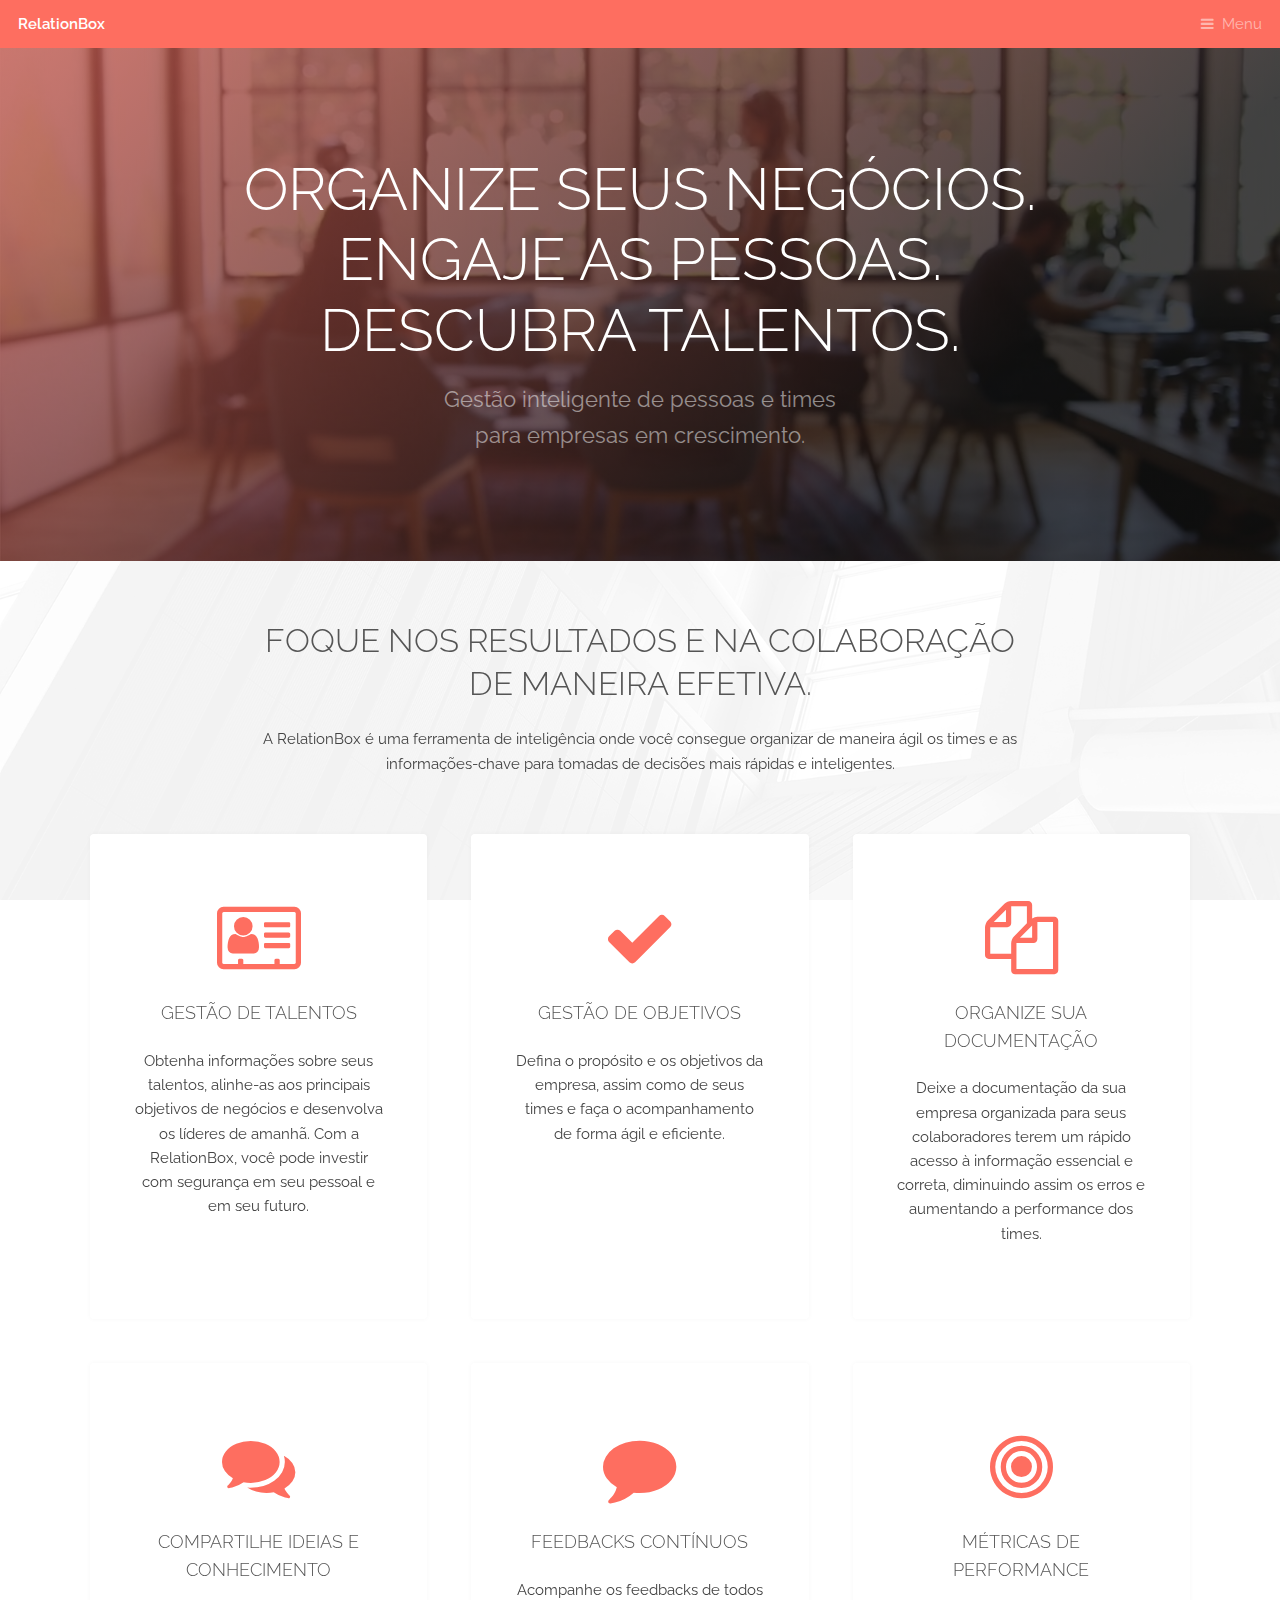
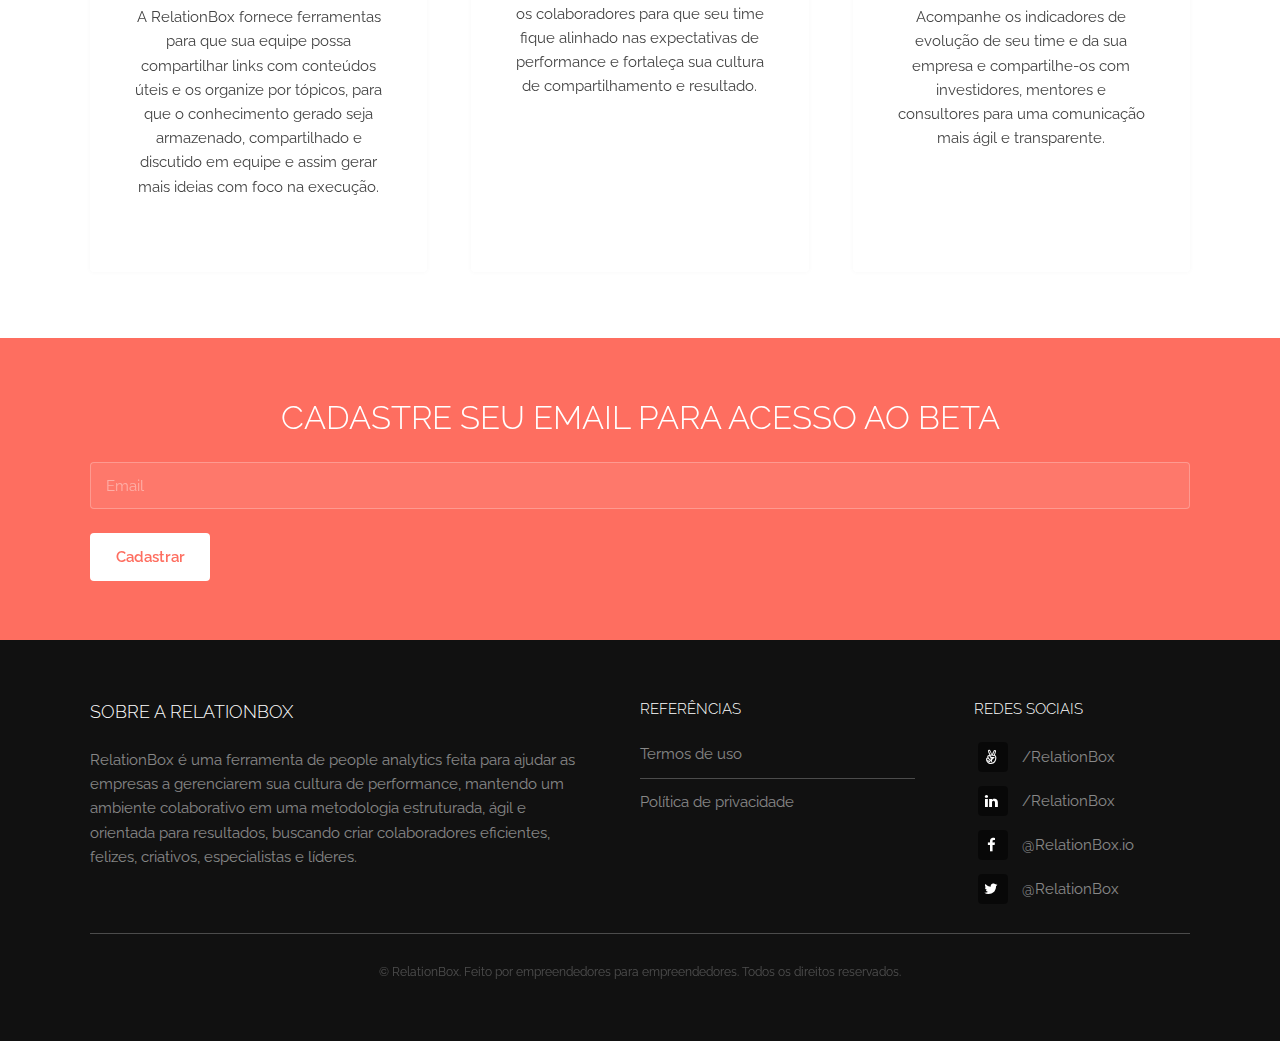
<file: index.html>
<!DOCTYPE HTML>
<!--
	Industrious by TEMPLATED
	templated.co @templatedco
	Released for free under the Creative Commons Attribution 3.0 license (templated.co/license)
-->
<html>
	<head>
		<title>RelationBox - sua gestão de pessoas ágil e inteligente</title>
		<meta charset="utf-8" />
		<meta name="viewport" content="width=device-width, initial-scale=1, user-scalable=no" />
		<meta name="description" content="" />
		<meta name="keywords" content="" />
		<link rel="stylesheet" href="assets/css/main.css" />
	</head>
	<body class="is-preload">

		<!-- Header -->
			<header id="header">
				<a class="logo" href="index.html">RelationBox</a>
				<nav>
					<a href="#menu">Menu</a>
				</nav>
			</header>

		<!-- Nav -->
			<nav id="menu">
				<ul class="links">
					<li><a href="index.html">Início</a></li>
					<li><a href="index.html">Entrar</a></li>
				</ul>
			</nav>

		<!-- Banner -->
			<section id="banner">
				<div class="inner">
					<h1>Organize seus negócios. <br />Engaje as pessoas. <br / > Descubra talentos.</h1>
					<p>Gestão inteligente de pessoas e times <br />para empresas em crescimento.</p>
				</div>
				<video autoplay loop muted playsinline src="images/banner.mp4"></video>
			</section>

		<!-- Highlights -->
			<section class="wrapper">
				<div class="inner">
					<header class="special">
						<h2>Foque nos resultados e na colaboração <br /> de maneira efetiva.</h2>
						<p>A RelationBox é uma ferramenta de inteligência onde você consegue organizar de maneira ágil os times e as informações-chave para tomadas de decisões mais rápidas e inteligentes.

					</p>
					</header>
					<div class="highlights">
						<section>
							<div class="content">
								<header>
									<a href="#" class="icon fa-vcard-o"><span class="label">Icon</span></a>
									<h3>Gestão de talentos</h3>
								</header>
								<p>Obtenha informações sobre seus talentos, alinhe-as aos principais objetivos de negócios e desenvolva os líderes de amanhã. Com a RelationBox, você pode investir com segurança em seu pessoal e em seu futuro.</p>
							</div>
						</section>
						<section>
							<div class="content">
								<header>
									<a href="#" class="icon fa-check"><span class="label">Icon</span></a>
									<h3>Gestão de objetivos</h3>
								</header>
								<p>Defina o propósito e os objetivos da empresa, assim como de seus times e faça o acompanhamento de forma ágil e eficiente.</p>
							</div>
						</section>
						<section>
							<div class="content">
								<header>
									<a href="#" class="icon fa-files-o"><span class="label">Icon</span></a>
									<h3>Organize sua documentação</h3>
								</header>
								<p>Deixe a documentação da sua empresa organizada para seus colaboradores terem um rápido acesso à informação essencial e correta, diminuindo assim os erros e aumentando a performance dos times.</p>
							</div>
						</section>
						<section>
							<div class="content">
								<header>
									<a href="#" class="icon fa-comments"><span class="label">Icon</span></a>
									<h3>Compartilhe ideias e conhecimento</h3>
								</header>
								<p>A RelationBox fornece ferramentas para que sua equipe possa compartilhar links com conteúdos úteis e os organize por tópicos, para que o conhecimento gerado seja armazenado, compartilhado e discutido em equipe e assim gerar mais ideias com foco na execução.</p>
							</div>
						</section>
						<section>
							<div class="content">
								<header>
									<a href="#" class="icon fa-comment"><span class="label">Icon</span></a>
									<h3>Feedbacks contínuos</h3>
								</header>
								<p>Acompanhe os feedbacks de todos os colaboradores para que seu time fique alinhado nas expectativas de performance e fortaleça sua cultura de compartilhamento e resultado.</p>
							</div>
						</section>
						<section>
							<div class="content">
								<header>
									<a href="#" class="icon fa-bullseye"><span class="label">Icon</span></a>
									<h3>Métricas de performance</h3>
								</header>
								<p>Acompanhe os indicadores de evolução de seu time e da sua empresa e compartilhe-os com investidores, mentores e consultores para uma comunicação mais ágil e transparente.</p>
							</div>
						</section>
					</div>
				</div>
			</section>

		<!-- CTA -->
			<section id="cta" class="wrapper">
				<div class="inner">
					<h2>Cadastre seu email para acesso ao Beta</h2>

					<div class="col-6 col-12-xsmall">
						<input type="email" name="email" id="email" value="" placeholder="Email" />
					</div>
					<br />
					<div class="col-12">
						<ul class="actions">
							<li><input type="submit" value="Cadastrar" class="primary" /></li>
						</ul>
					</div>
				</div>
			</section>

		<!-- Testimonials
			<section class="wrapper">
				<div class="inner">
					<header class="special">
						<h2>Faucibus consequat lorem</h2>
						<p>In arcu accumsan arcu adipiscing accumsan orci ac. Felis id enim aliquet. Accumsan ac integer lobortis commodo ornare aliquet accumsan erat tempus amet porttitor.</p>
					</header>
					<div class="testimonials">
						<section>
							<div class="content">
								<blockquote>
									<p>Nunc lacinia ante nunc ac lobortis ipsum. Interdum adipiscing gravida odio porttitor sem non mi integer non faucibus.</p>
								</blockquote>
								<div class="author">
									<div class="image">
										<img src="images/pic01.jpg" alt="" />
									</div>
									<p class="credit">- <strong>Jane Doe</strong> <span>CEO - ABC Inc.</span></p>
								</div>
							</div>
						</section>
						<section>
							<div class="content">
								<blockquote>
									<p>Nunc lacinia ante nunc ac lobortis ipsum. Interdum adipiscing gravida odio porttitor sem non mi integer non faucibus.</p>
								</blockquote>
								<div class="author">
									<div class="image">
										<img src="images/pic03.jpg" alt="" />
									</div>
									<p class="credit">- <strong>John Doe</strong> <span>CEO - ABC Inc.</span></p>
								</div>
							</div>
						</section>
						<section>
							<div class="content">
								<blockquote>
									<p>Nunc lacinia ante nunc ac lobortis ipsum. Interdum adipiscing gravida odio porttitor sem non mi integer non faucibus.</p>
								</blockquote>
								<div class="author">
									<div class="image">
										<img src="images/pic02.jpg" alt="" />
									</div>
									<p class="credit">- <strong>Janet Smith</strong> <span>CEO - ABC Inc.</span></p>
								</div>
							</div>
						</section>
					</div>
				</div>
			</section>

		-->

		<!-- Footer -->
			<footer id="footer">
				<div class="inner">
					<div class="content">
						<section>
							<h3>Sobre a RelationBox</h3>
							<p>RelationBox é uma ferramenta de people analytics feita para ajudar as empresas a gerenciarem sua cultura de performance, mantendo um ambiente colaborativo em uma metodologia estruturada, ágil e orientada para resultados, buscando criar colaboradores eficientes, felizes, criativos, especialistas e líderes.</p>
						</section>
						<section>
							<h4>Referências</h4>
							<ul class="alt">
								<li><a href="termos_de_uso.html">Termos de uso</a></li>
								<li><a href="politica_privacidade.html">Política de privacidade</a></li>
								<!--<li><a href="#">Kit imprensa</a></li> -->
							</ul>
						</section>
						<section>
							<h4>Redes Sociais</h4>
							<ul class="plain">
								<li><a href="https://angel.co/relationbox"><i class="icon fa-angellist">&nbsp;</i>/RelationBox</a></li>
								<li><a href="https://www.linkedin.com/company/relationbox/"><i class="icon fa-linkedin">&nbsp;</i>/RelationBox</a></li>
								<li><a href="https://www.facebook.com/RelationBox.io/"><i class="icon fa-facebook">&nbsp;</i>@RelationBox.io</a></li>
								<li><a href="https://twitter.com/RelationBox"><i class="icon fa-twitter">&nbsp;</i>@RelationBox</a></li>
								<!--<li><a href="#"><i class="icon fa-instagram">&nbsp;</i>@RelationBox</a></li> -->
							</ul>
						</section>
					</div>
					<div class="copyright">
						&copy; RelationBox. Feito por empreendedores para empreendedores. Todos os direitos reservados.
					</div>
				</div>
			</footer>

		<!-- Scripts -->
			<script src="assets/js/jquery.min.js"></script>
			<script src="assets/js/browser.min.js"></script>
			<script src="assets/js/breakpoints.min.js"></script>
			<script src="assets/js/util.js"></script>
			<script src="assets/js/main.js"></script>

	</body>
</html>
</file>
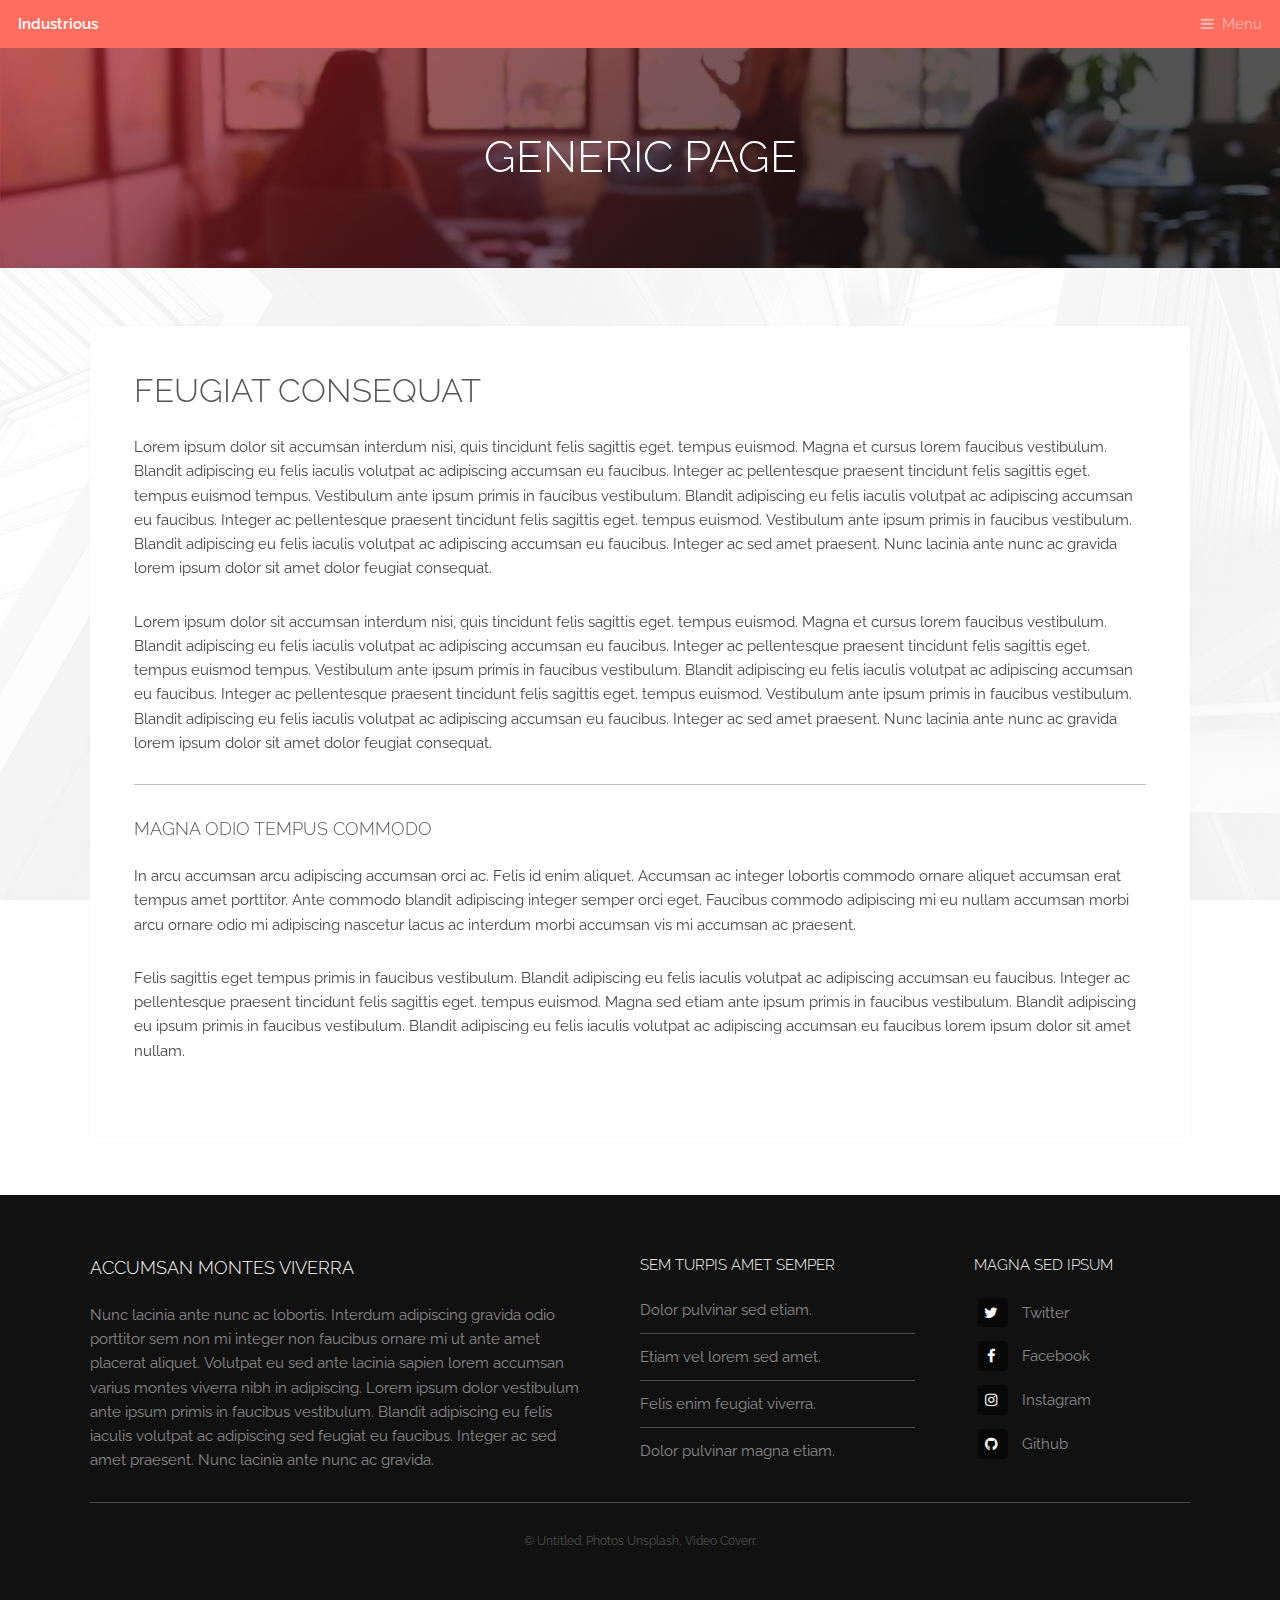
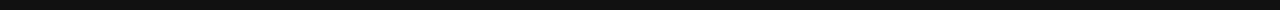
<file: generic.html>
<!DOCTYPE HTML>
<!--
	Industrious by TEMPLATED
	templated.co @templatedco
	Released for free under the Creative Commons Attribution 3.0 license (templated.co/license)
-->
<html>
	<head>
		<title>Generic Page - Industrious by TEMPLATED</title>
		<meta charset="utf-8" />
		<meta name="viewport" content="width=device-width, initial-scale=1, user-scalable=no" />
		<meta name="description" content="" />
		<meta name="keywords" content="" />
		<link rel="stylesheet" href="assets/css/main.css" />
	</head>
	<body class="is-preload">

		<!-- Header -->
			<header id="header">
				<a class="logo" href="index.html">Industrious</a>
				<nav>
					<a href="#menu">Menu</a>
				</nav>
			</header>

		<!-- Nav -->
			<nav id="menu">
				<ul class="links">
					<li><a href="index.html">Home</a></li>
					<li><a href="elements.html">Elements</a></li>
					<li><a href="generic.html">Generic</a></li>
				</ul>
			</nav>

		<!-- Heading -->
			<div id="heading" >
				<h1>Generic Page</h1>
			</div>

		<!-- Main -->
			<section id="main" class="wrapper">
				<div class="inner">
					<div class="content">
						<header>
							<h2>Feugiat consequat</h2>
						</header>
						<p>Lorem ipsum dolor sit accumsan interdum nisi, quis tincidunt felis sagittis eget. tempus euismod. Magna et cursus lorem faucibus vestibulum. Blandit adipiscing eu felis iaculis volutpat ac adipiscing accumsan eu faucibus. Integer ac pellentesque praesent tincidunt felis sagittis eget. tempus euismod tempus. Vestibulum ante ipsum primis in faucibus vestibulum. Blandit adipiscing eu felis iaculis volutpat ac adipiscing accumsan eu faucibus. Integer ac pellentesque praesent tincidunt felis sagittis eget. tempus euismod. Vestibulum ante ipsum primis in faucibus vestibulum. Blandit adipiscing eu felis iaculis volutpat ac adipiscing accumsan eu faucibus. Integer ac sed amet praesent. Nunc lacinia ante nunc ac gravida lorem ipsum dolor sit amet dolor feugiat consequat. </p>
						<p>Lorem ipsum dolor sit accumsan interdum nisi, quis tincidunt felis sagittis eget. tempus euismod. Magna et cursus lorem faucibus vestibulum. Blandit adipiscing eu felis iaculis volutpat ac adipiscing accumsan eu faucibus. Integer ac pellentesque praesent tincidunt felis sagittis eget. tempus euismod tempus. Vestibulum ante ipsum primis in faucibus vestibulum. Blandit adipiscing eu felis iaculis volutpat ac adipiscing accumsan eu faucibus. Integer ac pellentesque praesent tincidunt felis sagittis eget. tempus euismod. Vestibulum ante ipsum primis in faucibus vestibulum. Blandit adipiscing eu felis iaculis volutpat ac adipiscing accumsan eu faucibus. Integer ac sed amet praesent. Nunc lacinia ante nunc ac gravida lorem ipsum dolor sit amet dolor feugiat consequat. </p>
						<hr />
						<h3>Magna odio tempus commodo</h3>
						<p>In arcu accumsan arcu adipiscing accumsan orci ac. Felis id enim aliquet. Accumsan ac integer lobortis commodo ornare aliquet accumsan erat tempus amet porttitor. Ante commodo blandit adipiscing integer semper orci eget. Faucibus commodo adipiscing mi eu nullam accumsan morbi arcu ornare odio mi adipiscing nascetur lacus ac interdum morbi accumsan vis mi accumsan ac praesent.</p>
						<p>Felis sagittis eget tempus primis in faucibus vestibulum. Blandit adipiscing eu felis iaculis volutpat ac adipiscing accumsan eu faucibus. Integer ac pellentesque praesent tincidunt felis sagittis eget. tempus euismod. Magna sed etiam ante ipsum primis in faucibus vestibulum. Blandit adipiscing eu ipsum primis in faucibus vestibulum. Blandit adipiscing eu felis iaculis volutpat ac adipiscing accumsan eu faucibus lorem ipsum dolor sit amet nullam.</p>
					</div>
				</div>
			</section>

		<!-- Footer -->
			<footer id="footer">
				<div class="inner">
					<div class="content">
						<section>
							<h3>Accumsan montes viverra</h3>
							<p>Nunc lacinia ante nunc ac lobortis. Interdum adipiscing gravida odio porttitor sem non mi integer non faucibus ornare mi ut ante amet placerat aliquet. Volutpat eu sed ante lacinia sapien lorem accumsan varius montes viverra nibh in adipiscing. Lorem ipsum dolor vestibulum ante ipsum primis in faucibus vestibulum. Blandit adipiscing eu felis iaculis volutpat ac adipiscing sed feugiat eu faucibus. Integer ac sed amet praesent. Nunc lacinia ante nunc ac gravida.</p>
						</section>
						<section>
							<h4>Sem turpis amet semper</h4>
							<ul class="alt">
								<li><a href="#">Dolor pulvinar sed etiam.</a></li>
								<li><a href="#">Etiam vel lorem sed amet.</a></li>
								<li><a href="#">Felis enim feugiat viverra.</a></li>
								<li><a href="#">Dolor pulvinar magna etiam.</a></li>
							</ul>
						</section>
						<section>
							<h4>Magna sed ipsum</h4>
							<ul class="plain">
								<li><a href="#"><i class="icon fa-twitter">&nbsp;</i>Twitter</a></li>
								<li><a href="#"><i class="icon fa-facebook">&nbsp;</i>Facebook</a></li>
								<li><a href="#"><i class="icon fa-instagram">&nbsp;</i>Instagram</a></li>
								<li><a href="#"><i class="icon fa-github">&nbsp;</i>Github</a></li>
							</ul>
						</section>
					</div>
					<div class="copyright">
						&copy; Untitled. Photos <a href="https://unsplash.co">Unsplash</a>, Video <a href="https://coverr.co">Coverr</a>.
					</div>
				</div>
			</footer>

		<!-- Scripts -->
			<script src="assets/js/jquery.min.js"></script>
			<script src="assets/js/browser.min.js"></script>
			<script src="assets/js/breakpoints.min.js"></script>
			<script src="assets/js/util.js"></script>
			<script src="assets/js/main.js"></script>

	</body>
</html>
</file>
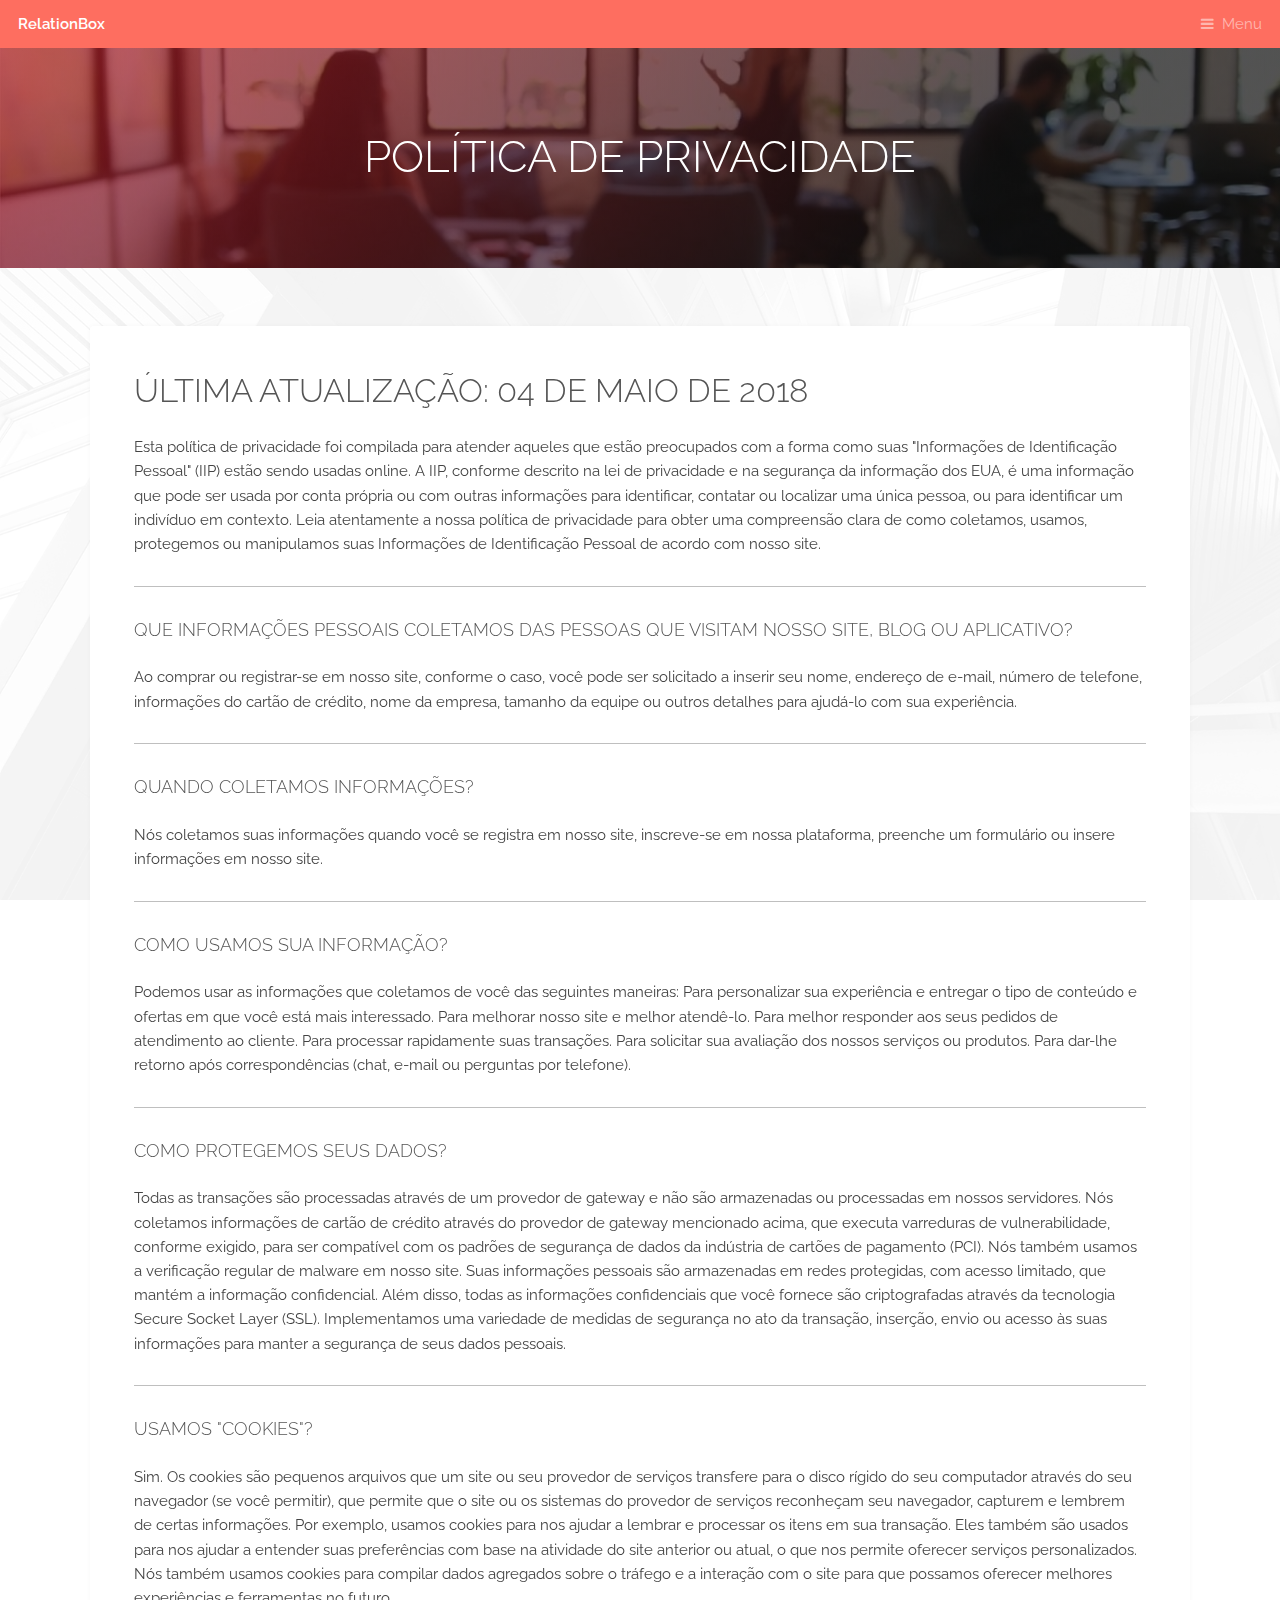
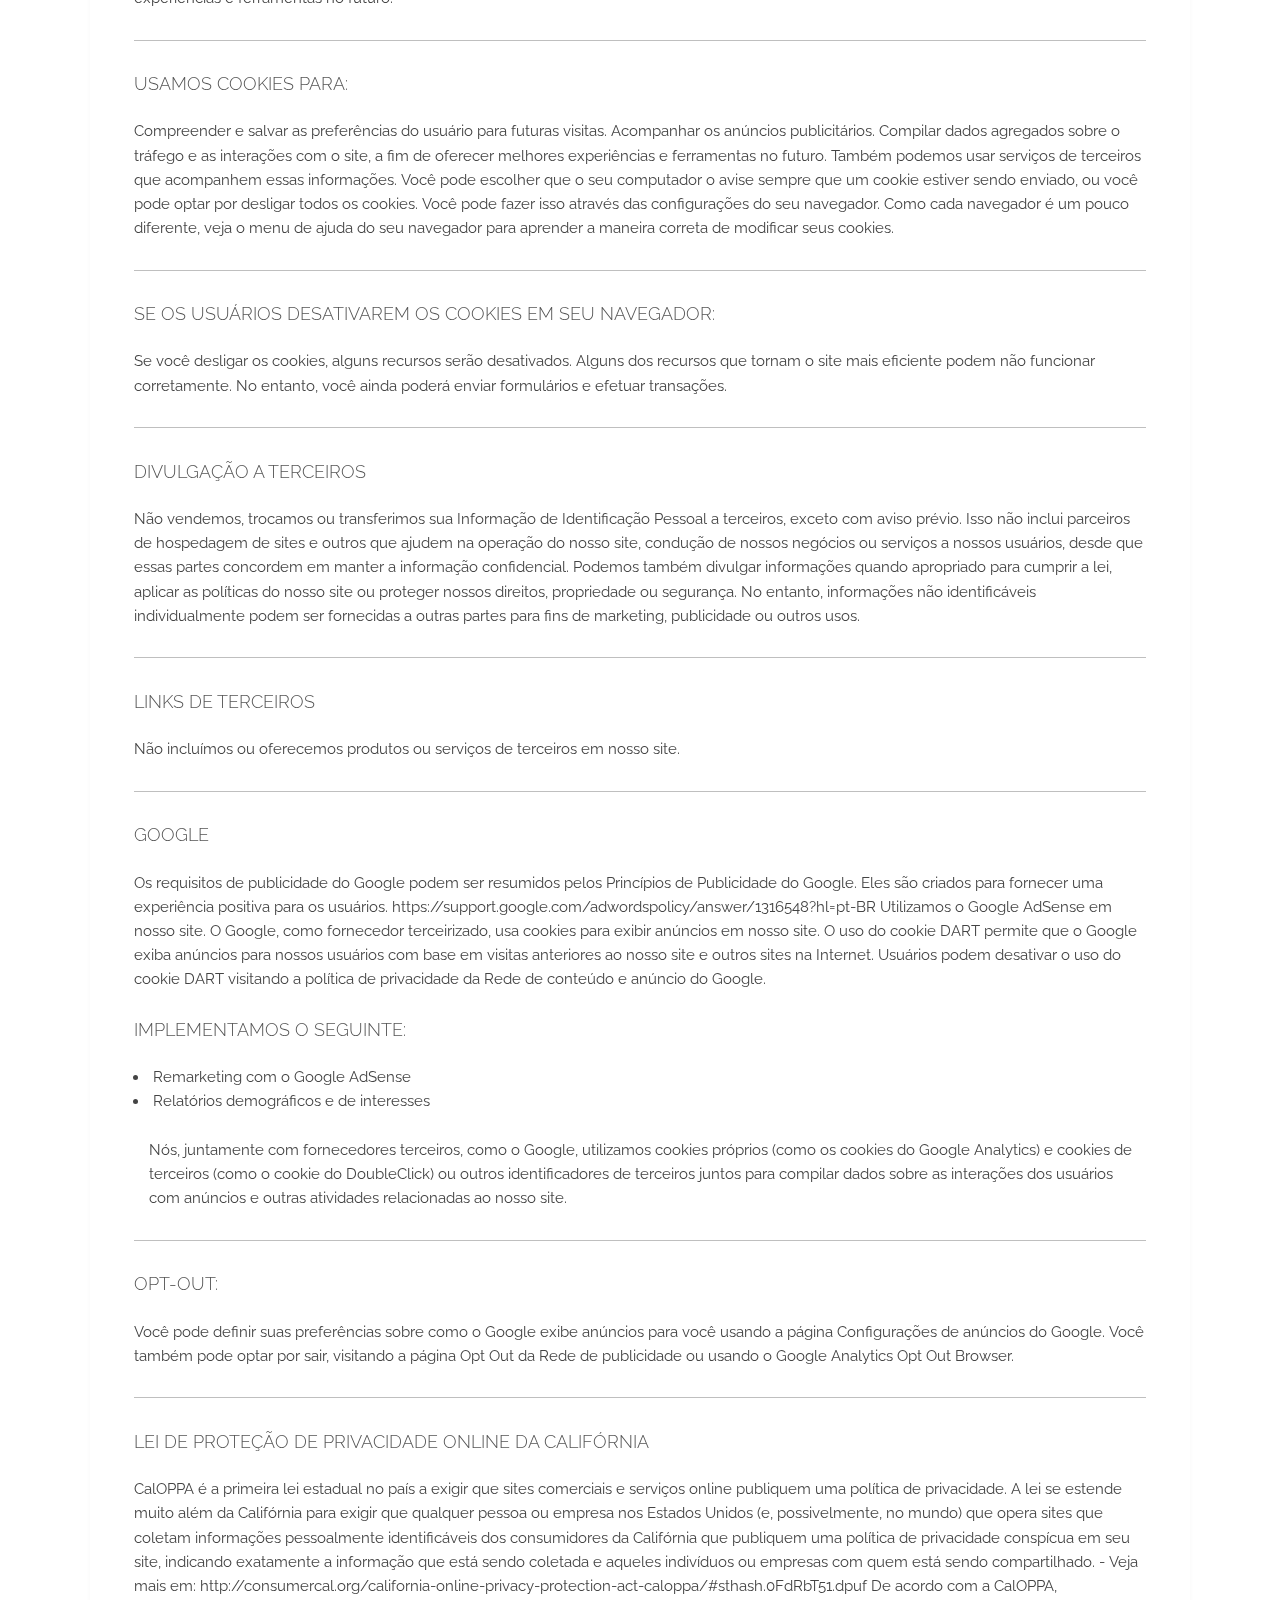
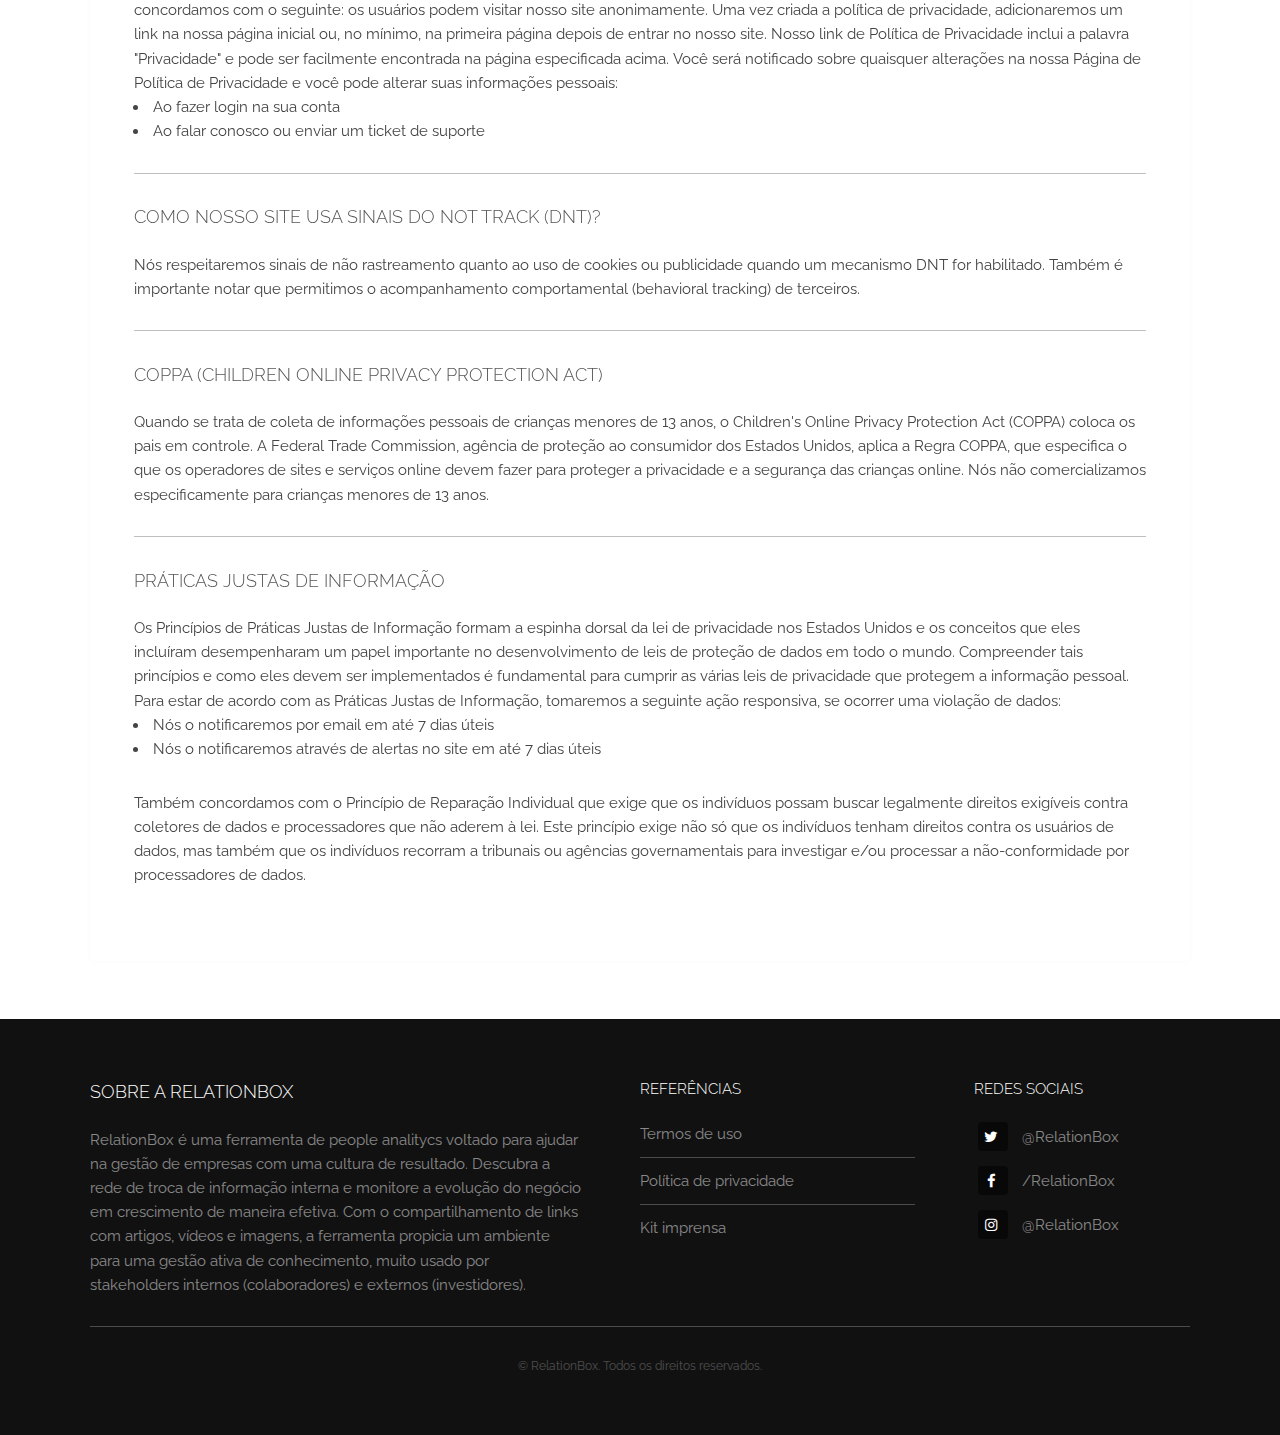
<file: Politica_Privacidade.html>
<!DOCTYPE HTML>
<!--
	Industrious by TEMPLATED
	templated.co @templatedco
	Released for free under the Creative Commons Attribution 3.0 license (templated.co/license)
-->
<html>
	<head>
		<title>Política de Privacidade</title>
		<meta charset="utf-8" />
		<meta name="viewport" content="width=device-width, initial-scale=1, user-scalable=no" />
		<meta name="description" content="" />
		<meta name="keywords" content="" />
		<link rel="stylesheet" href="assets/css/main.css" />
	</head>
	<body class="is-preload">

		<!-- Header -->
			<header id="header">
				<a class="logo" href="index.html">RelationBox</a>
				<nav>
					<a href="#menu">Menu</a>
				</nav>
			</header>

		<!-- Nav -->
			<nav id="menu">
				<ul class="links">
					<li><a href="index.html">Início</a></li>
					<li><a href="index.html">Entrar</a></li>
				</ul>
			</nav>

		<!-- Heading -->
			<div id="heading" >
				<h1>Política de Privacidade</h1>
			</div>

		<!-- Main -->
			<section id="main" class="wrapper">
				<div class="inner">
					<div class="content">
						<header>
							<h2>Última atualização: 04 de maio de 2018</h2>
						</header>
						<p>


Esta política de privacidade foi compilada para atender aqueles que estão preocupados com a forma como suas "Informações de Identificação Pessoal" (IIP) estão sendo usadas online. A IIP, conforme descrito na lei de privacidade e na segurança da informação dos EUA, é uma informação que pode ser usada por conta própria ou com outras informações para identificar, contatar ou localizar uma única pessoa, ou para identificar um indivíduo em contexto. Leia atentamente a nossa política de privacidade para obter uma compreensão clara de como coletamos, usamos, protegemos ou manipulamos suas Informações de Identificação Pessoal de acordo com nosso site.

<hr />

<h3>Que informações pessoais coletamos das pessoas que visitam nosso site, blog ou aplicativo?</h3>

Ao comprar ou registrar-se em nosso site, conforme o caso, você pode ser solicitado a inserir seu nome, endereço de e-mail, número de telefone, informações do cartão de crédito, nome da empresa, tamanho da equipe ou outros detalhes para ajudá-lo com sua experiência.

<hr />

<h3>Quando coletamos informações?</h3>

Nós coletamos suas informações quando você se registra em nosso site, inscreve-se em nossa plataforma, preenche um formulário ou insere informações em nosso site.

<hr />

<h3>Como usamos sua informação?</h3>

Podemos usar as informações que coletamos de você das seguintes maneiras:

Para personalizar sua experiência e entregar o tipo de conteúdo e ofertas em que você está mais interessado.
Para melhorar nosso site e melhor atendê-lo.
Para melhor responder aos seus pedidos de atendimento ao cliente.
Para processar rapidamente suas transações.
Para solicitar sua avaliação dos nossos serviços ou produtos.
Para dar-lhe retorno após correspondências (chat, e-mail ou perguntas por telefone).
 
<hr />

<h3>Como protegemos seus dados?</h3>

Todas as transações são processadas através de um provedor de gateway e não são armazenadas ou processadas em nossos servidores.

Nós coletamos informações de cartão de crédito através do provedor de gateway mencionado acima, que executa varreduras de vulnerabilidade, conforme exigido, para ser compatível com os padrões de segurança de dados da indústria de cartões de pagamento (PCI). Nós também usamos a verificação regular de malware em nosso site.

Suas informações pessoais são armazenadas em redes protegidas, com acesso limitado, que mantém a informação confidencial. Além disso, todas as informações confidenciais que você fornece são criptografadas através da tecnologia Secure Socket Layer (SSL).

Implementamos uma variedade de medidas de segurança no ato da transação, inserção, envio ou acesso às suas informações para manter a segurança de seus dados pessoais.

<hr />

<h3>Usamos "cookies"?</h3>

Sim. Os cookies são pequenos arquivos que um site ou seu provedor de serviços transfere para o disco rígido do seu computador através do seu navegador (se você permitir), que permite que o site ou os sistemas do provedor de serviços reconheçam seu navegador, capturem e lembrem de certas informações. Por exemplo, usamos cookies para nos ajudar a lembrar e processar os itens em sua transação. Eles também são usados para nos ajudar a entender suas preferências com base na atividade do site anterior ou atual, o que nos permite oferecer serviços personalizados. Nós também usamos cookies para compilar dados agregados sobre o tráfego e a interação com o site para que possamos oferecer melhores experiências e ferramentas no futuro.

<hr /> 

<h3>Usamos cookies para:</h3>

Compreender e salvar as preferências do usuário para futuras visitas.
Acompanhar os anúncios publicitários.
Compilar dados agregados sobre o tráfego e as interações com o site, a fim de oferecer melhores experiências e ferramentas no futuro. Também podemos usar serviços de terceiros que acompanhem essas informações.
Você pode escolher que o seu computador o avise sempre que um cookie estiver sendo enviado, ou você pode optar por desligar todos os cookies. Você pode fazer isso através das configurações do seu navegador. Como cada navegador é um pouco diferente, veja o menu de ajuda do seu navegador para aprender a maneira correta de modificar seus cookies.

<hr /> 

<h3>Se os usuários desativarem os cookies em seu navegador:</h3>

Se você desligar os cookies, alguns recursos serão desativados. Alguns dos recursos que tornam o site mais eficiente podem não funcionar corretamente. No entanto, você ainda poderá enviar formulários e efetuar transações.

<hr /> 

<h3>Divulgação a terceiros</h3>

Não vendemos, trocamos ou transferimos sua Informação de Identificação Pessoal a terceiros, exceto com aviso prévio. Isso não inclui parceiros de hospedagem de sites e outros que ajudem na operação do nosso site, condução de nossos negócios ou serviços a nossos usuários, desde que essas partes concordem em manter a informação confidencial. Podemos também divulgar informações quando apropriado para cumprir a lei, aplicar as políticas do nosso site ou proteger nossos direitos, propriedade ou segurança.

No entanto, informações não identificáveis individualmente podem ser fornecidas a outras partes para fins de marketing, publicidade ou outros usos.

<hr /> 

<h3>Links de terceiros</h3>

Não incluímos ou oferecemos produtos ou serviços de terceiros em nosso site.

<hr /> 

<h3>Google</h3>

Os requisitos de publicidade do Google podem ser resumidos pelos Princípios de Publicidade do Google. Eles são criados para fornecer uma experiência positiva para os usuários. https://support.google.com/adwordspolicy/answer/1316548?hl=pt-BR

Utilizamos o Google AdSense em nosso site. O Google, como fornecedor terceirizado, usa cookies para exibir anúncios em nosso site. O uso do cookie DART permite que o Google exiba anúncios para nossos usuários com base em visitas anteriores ao nosso site e outros sites na Internet. Usuários podem desativar o uso do cookie DART visitando a política de privacidade da Rede de conteúdo e anúncio do Google.

<br />
<br />

<h3>Implementamos o seguinte:</h3>

<ul>
<li>Remarketing com o Google AdSense</li>
<li>Relatórios demográficos e de interesses</li>

<br />

Nós, juntamente com fornecedores terceiros, como o Google, utilizamos cookies próprios (como os cookies do Google Analytics) e cookies de terceiros (como o cookie do DoubleClick) ou outros identificadores de terceiros juntos para compilar dados sobre as interações dos usuários com anúncios e outras atividades relacionadas ao nosso site.
</ul>

<hr /> 

<h3>Opt-out:</h3>

Você pode definir suas preferências sobre como o Google exibe anúncios para você usando a página Configurações de anúncios do Google. Você também pode optar por sair, visitando a página Opt Out da Rede de publicidade ou usando o Google Analytics Opt Out Browser.

<hr />

<h3>Lei de Proteção de Privacidade Online da Califórnia</h3>

CalOPPA é a primeira lei estadual no país a exigir que sites comerciais e serviços online publiquem uma política de privacidade. A lei se estende muito além da Califórnia para exigir que qualquer pessoa ou empresa nos Estados Unidos (e, possivelmente, no mundo) que opera sites que coletam informações pessoalmente identificáveis dos consumidores da Califórnia que publiquem uma política de privacidade conspícua em seu site, indicando exatamente a informação que está sendo coletada e aqueles indivíduos ou empresas com quem está sendo compartilhado. - Veja mais em: http://consumercal.org/california-online-privacy-protection-act-caloppa/#sthash.0FdRbT51.dpuf

De acordo com a CalOPPA, concordamos com o seguinte: os usuários podem visitar nosso site anonimamente. Uma vez criada a política de privacidade, adicionaremos um link na nossa página inicial ou, no mínimo, na primeira página depois de entrar no nosso site. Nosso link de Política de Privacidade inclui a palavra "Privacidade" e pode ser facilmente encontrada na página especificada acima.

Você será notificado sobre quaisquer alterações na nossa Página de Política de Privacidade e você pode alterar suas informações pessoais:

<ul>
<li>Ao fazer login na sua conta</li>
<li>Ao falar conosco ou enviar um ticket de suporte</li>
</ul>

<hr />

<h3>Como nosso site usa sinais Do not Track (DNT)?</h3>

Nós respeitaremos sinais de não rastreamento quanto ao uso de cookies ou publicidade quando um mecanismo DNT for habilitado.

Também é importante notar que permitimos o acompanhamento comportamental (behavioral tracking) de terceiros.

<hr /> 

<h3>COPPA (Children Online Privacy Protection Act)</h3>

Quando se trata de coleta de informações pessoais de crianças menores de 13 anos, o Children's Online Privacy Protection Act (COPPA) coloca os pais em controle. A Federal Trade Commission, agência de proteção ao consumidor dos Estados Unidos, aplica a Regra COPPA, que especifica o que os operadores de sites e serviços online devem fazer para proteger a privacidade e a segurança das crianças online.

Nós não comercializamos especificamente para crianças menores de 13 anos.

<hr /> 

<h3>Práticas Justas de Informação</h3>

Os Princípios de Práticas Justas de Informação formam a espinha dorsal da lei de privacidade nos Estados Unidos e os conceitos que eles incluíram desempenharam um papel importante no desenvolvimento de leis de proteção de dados em todo o mundo. Compreender tais princípios e como eles devem ser implementados é fundamental para cumprir as várias leis de privacidade que protegem a informação pessoal.

Para estar de acordo com as Práticas Justas de Informação, tomaremos a seguinte ação responsiva, se ocorrer uma violação de dados:

<ul>
<li>Nós o notificaremos por email em até 7 dias úteis</li>
<li>Nós o notificaremos através de alertas no site em até 7 dias úteis</li>
</ul>

Também concordamos com o Princípio de Reparação Individual que exige que os indivíduos possam buscar legalmente direitos exigíveis contra coletores de dados e processadores que não aderem à lei. Este princípio exige não só que os indivíduos tenham direitos contra os usuários de dados, mas também que os indivíduos recorram a tribunais ou agências governamentais para investigar e/ou processar a não-conformidade por processadores de dados.

</p>
					</div>
				</div>
			</section>

		<!-- Footer -->
			<footer id="footer">
				<div class="inner">
					<div class="content">
						<section>
							<h3>Sobre a RelationBox</h3>
							<p>RelationBox é uma ferramenta de people analitycs voltado para ajudar na gestão de empresas com uma cultura de resultado. Descubra a rede de troca de informação interna e monitore a evolução do negócio em crescimento de maneira efetiva. Com o compartilhamento de links com artigos, vídeos e imagens, a ferramenta propicia um ambiente para uma gestão ativa de conhecimento, muito usado por stakeholders internos (colaboradores) e externos (investidores).</p>
						</section>
						<section>
							<h4>Referências</h4>
							<ul class="alt">
								<li><a href="#">Termos de uso</a></li>
								<li><a href="#">Política de privacidade</a></li>
								<li><a href="#">Kit imprensa</a></li>
							</ul>
						</section>
						<section>
							<h4>Redes Sociais</h4>
							<ul class="plain">
								<li><a href="#"><i class="icon fa-twitter">&nbsp;</i>@RelationBox</a></li>
								<li><a href="#"><i class="icon fa-facebook">&nbsp;</i>/RelationBox</a></li>
								<li><a href="#"><i class="icon fa-instagram">&nbsp;</i>@RelationBox</a></li>
								<!--<li><a href="#"><i class="icon fa-github">&nbsp;</i>@RelationBox</a></li> -->
							</ul>
						</section>
					</div>
					<div class="copyright">
						&copy; RelationBox. Todos os direitos reservados.
					</div>
				</div>
			</footer>

		<!-- Scripts -->
			<script src="assets/js/jquery.min.js"></script>
			<script src="assets/js/browser.min.js"></script>
			<script src="assets/js/breakpoints.min.js"></script>
			<script src="assets/js/util.js"></script>
			<script src="assets/js/main.js"></script>

	</body>
</html>
</file>
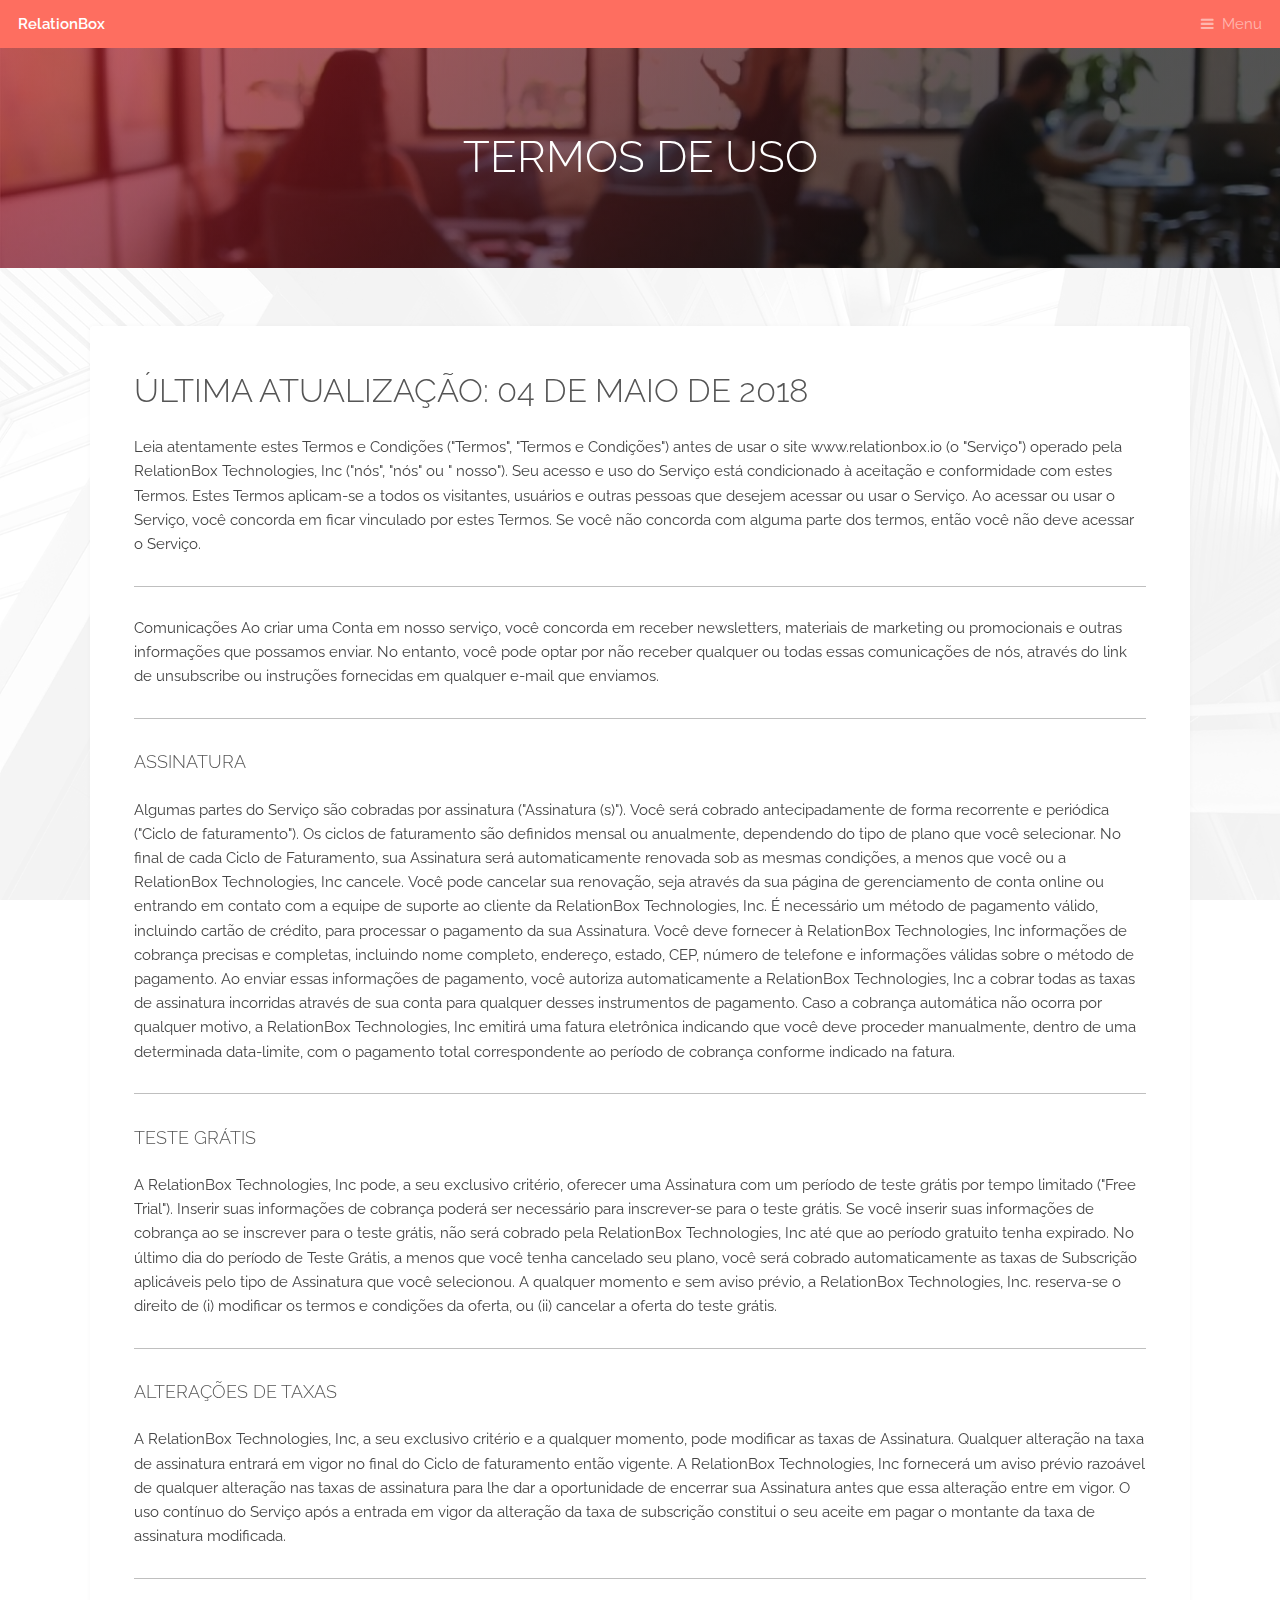
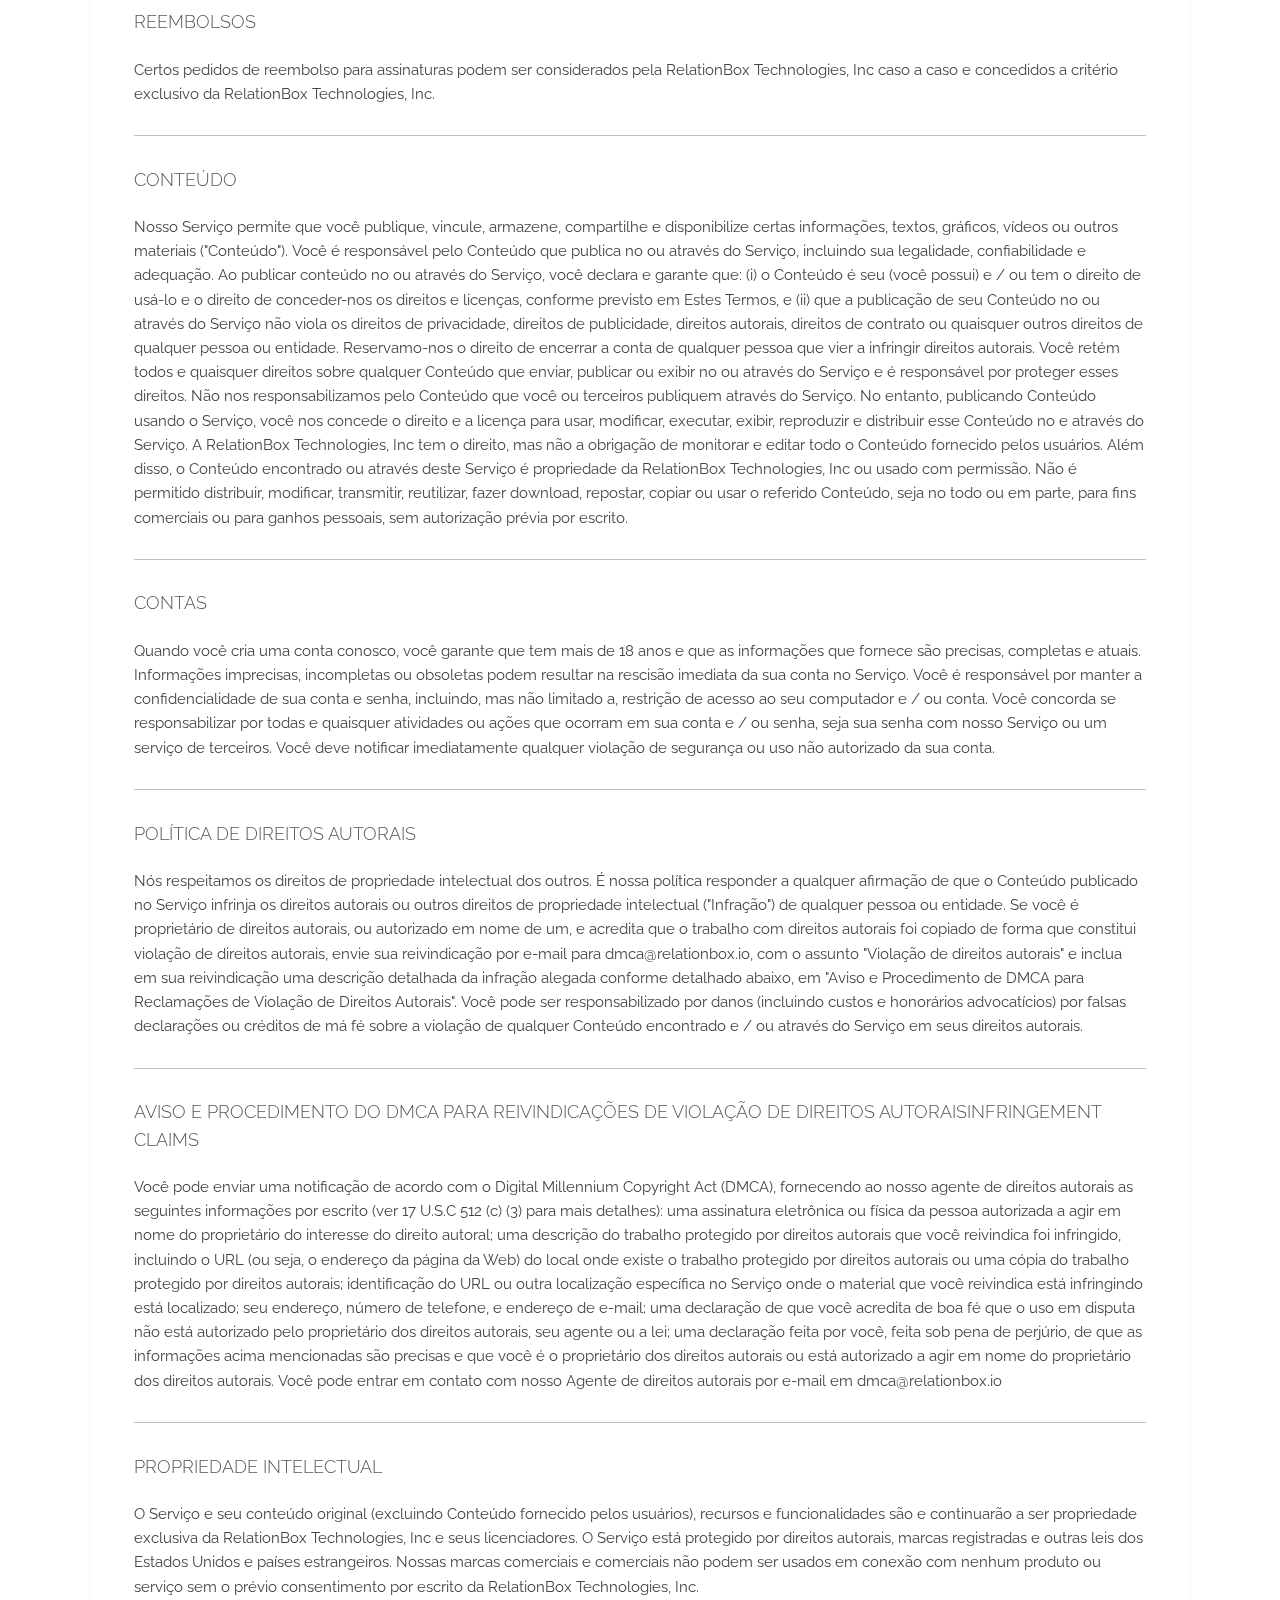
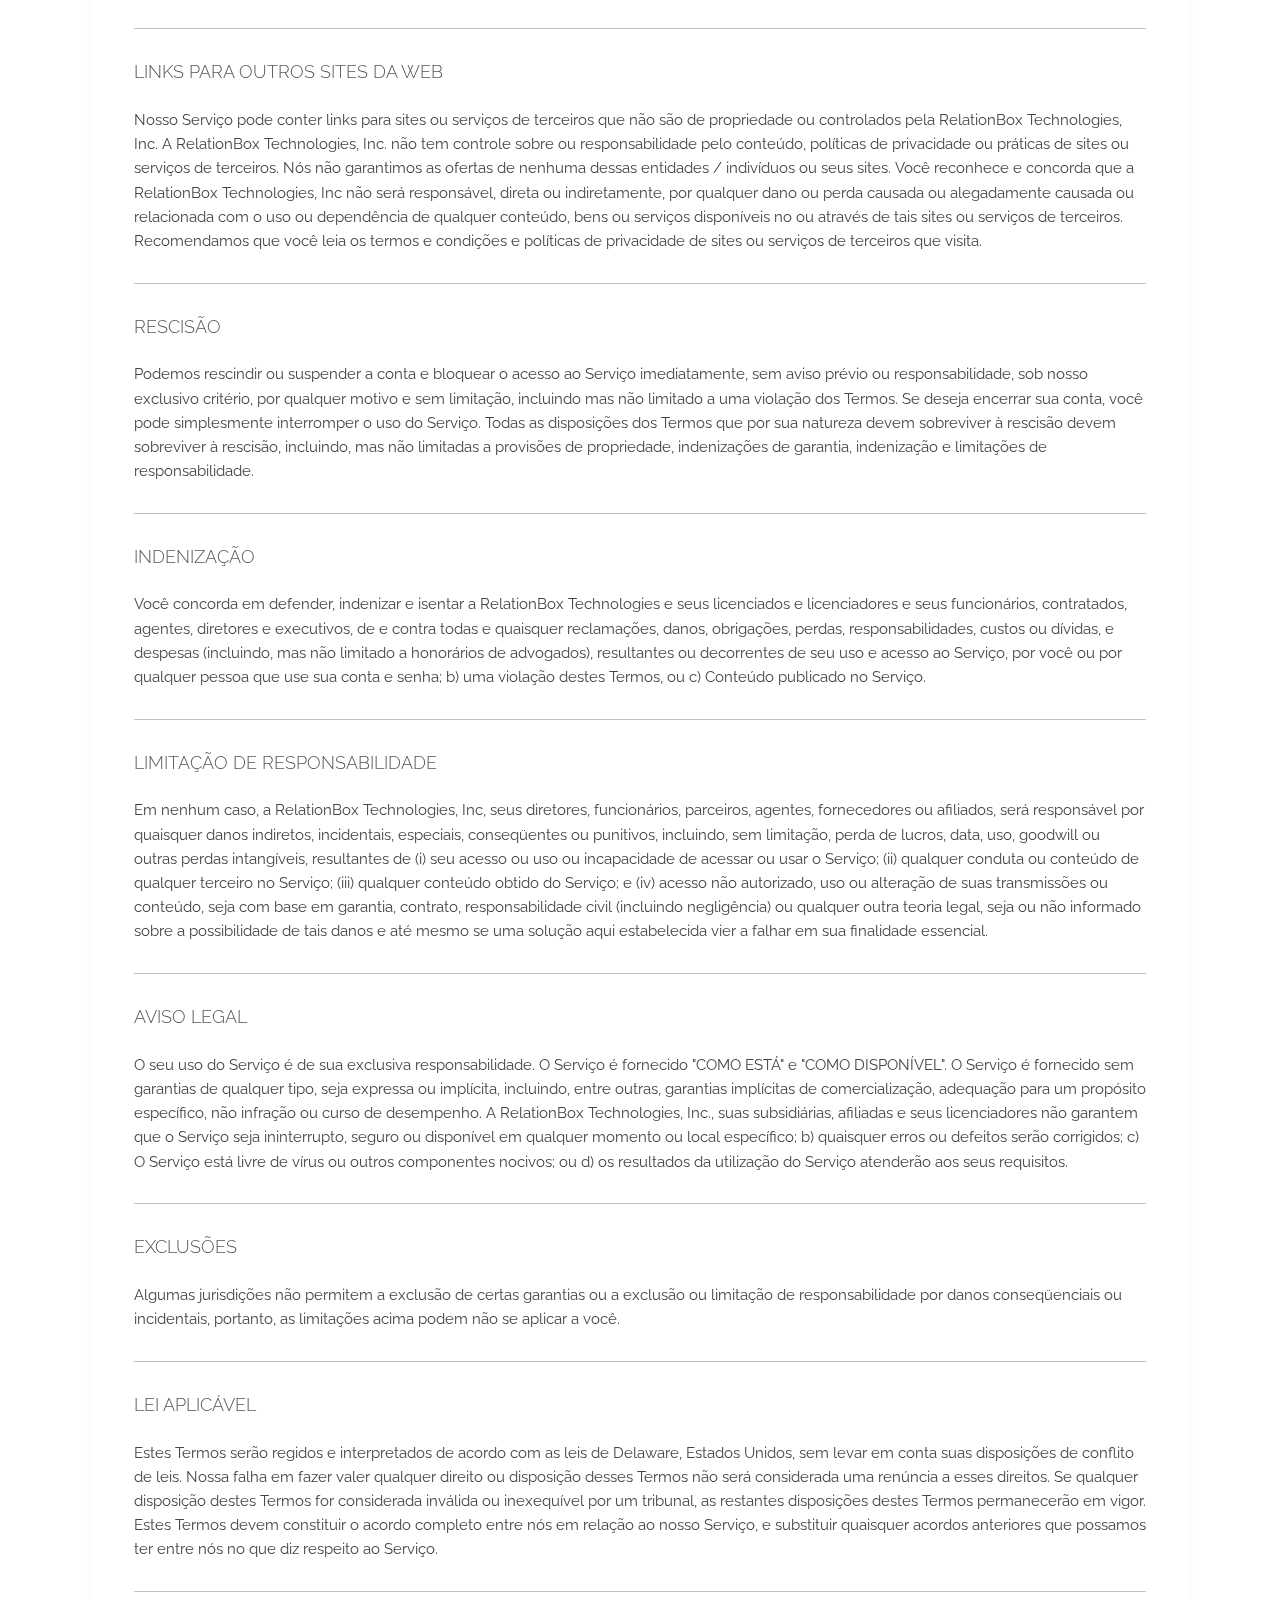
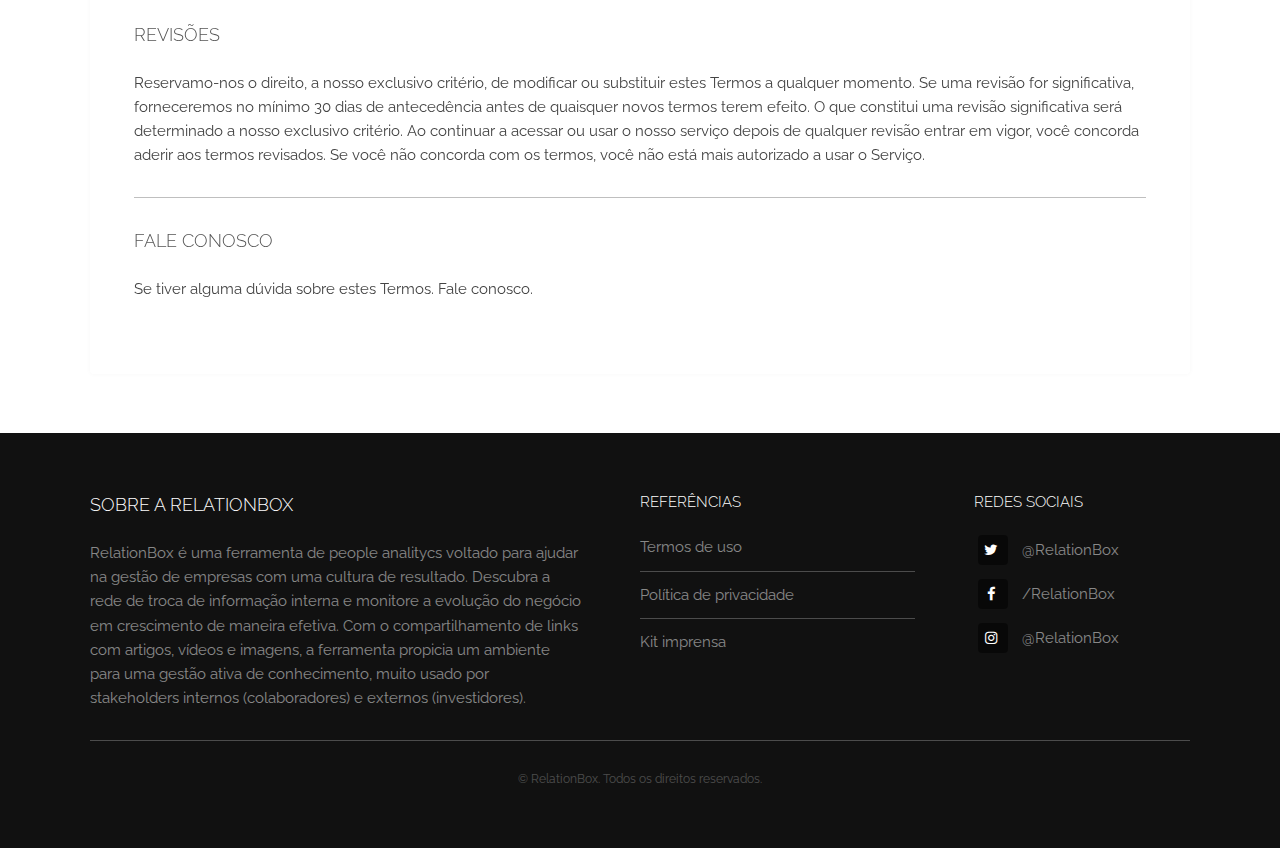
<file: Termos_de_uso.html>
<!DOCTYPE HTML>
<!--
	Industrious by TEMPLATED
	templated.co @templatedco
	Released for free under the Creative Commons Attribution 3.0 license (templated.co/license)
-->
<html>
	<head>
		<title>Termos de uso</title>
		<meta charset="utf-8" />
		<meta name="viewport" content="width=device-width, initial-scale=1, user-scalable=no" />
		<meta name="description" content="" />
		<meta name="keywords" content="" />
		<link rel="stylesheet" href="assets/css/main.css" />
	</head>
	<body class="is-preload">

		<!-- Header -->
			<header id="header">
				<a class="logo" href="index.html">RelationBox</a>
				<nav>
					<a href="#menu">Menu</a>
				</nav>
			</header>

		<!-- Nav -->
			<nav id="menu">
				<ul class="links">
					<li><a href="index.html">Início</a></li>
					<li><a href="index.html">Entrar</a></li>
				</ul>
			</nav>

		<!-- Heading -->
			<div id="heading" >
				<h1>Termos de uso</h1>
			</div>

		<!-- Main -->
			<section id="main" class="wrapper">
				<div class="inner">
					<div class="content">
						<header>
							<h2>Última atualização: 04 de maio de 2018</h2>
						</header>
						<p>

 

Leia atentamente estes Termos e Condições ("Termos", "Termos e Condições") antes de usar o site www.relationbox.io (o "Serviço") operado pela RelationBox Technologies, Inc ("nós", "nós" ou " nosso").

Seu acesso e uso do Serviço está condicionado à aceitação e conformidade com estes Termos. Estes Termos aplicam-se a todos os visitantes, usuários e outras pessoas que desejem acessar ou usar o Serviço.

Ao acessar ou usar o Serviço, você concorda em ficar vinculado por estes Termos. Se você não concorda com alguma parte dos termos, então você não deve acessar o Serviço.

 <hr />

Comunicações

Ao criar uma Conta em nosso serviço, você concorda em receber newsletters, materiais de marketing ou promocionais e outras informações que possamos enviar. No entanto, você pode optar por não receber qualquer ou todas essas comunicações de nós, através do link de unsubscribe ou instruções fornecidas em qualquer e-mail que enviamos.

 <hr />

<h3>Assinatura</h3>

Algumas partes do Serviço são cobradas por assinatura ("Assinatura (s)"). Você será cobrado antecipadamente de forma recorrente e periódica ("Ciclo de faturamento"). Os ciclos de faturamento são definidos mensal ou anualmente, dependendo do tipo de plano que você selecionar.

No final de cada Ciclo de Faturamento, sua Assinatura será automaticamente renovada sob as mesmas condições, a menos que você ou a RelationBox Technologies, Inc cancele. Você pode cancelar sua renovação, seja através da sua página de gerenciamento de conta online ou entrando em contato com a equipe de suporte ao cliente da RelationBox Technologies, Inc.

É necessário um método de pagamento válido, incluindo cartão de crédito, para processar o pagamento da sua Assinatura. Você deve fornecer à RelationBox Technologies, Inc informações de cobrança precisas e completas, incluindo nome completo, endereço, estado, CEP, número de telefone e informações válidas sobre o método de pagamento. Ao enviar essas informações de pagamento, você autoriza automaticamente a RelationBox Technologies, Inc a cobrar todas as taxas de assinatura incorridas através de sua conta para qualquer desses instrumentos de pagamento.

Caso a cobrança automática não ocorra por qualquer motivo, a RelationBox Technologies, Inc emitirá uma fatura eletrônica indicando que você deve proceder manualmente, dentro de uma determinada data-limite, com o pagamento total correspondente ao período de cobrança conforme indicado na fatura.

 <hr />

<h3>Teste grátis</h3>

A RelationBox Technologies, Inc pode, a seu exclusivo critério, oferecer uma Assinatura com um período de teste grátis por tempo limitado ("Free Trial").

Inserir suas informações de cobrança poderá ser necessário para inscrever-se para o teste grátis.

Se você inserir suas informações de cobrança ao se inscrever para o teste grátis, não será cobrado pela RelationBox Technologies, Inc até que ao período gratuito tenha expirado. No último dia do período de Teste Grátis, a menos que você tenha cancelado seu plano, você será cobrado automaticamente as taxas de Subscrição aplicáveis ​​pelo tipo de Assinatura que você selecionou.

A qualquer momento e sem aviso prévio, a RelationBox Technologies, Inc. reserva-se o direito de (i) modificar os termos e condições da oferta, ou (ii) cancelar a oferta do teste grátis.

 <hr />

<h3>Alterações de taxas</h3>

A RelationBox Technologies, Inc, a seu exclusivo critério e a qualquer momento, pode modificar as taxas de Assinatura. Qualquer alteração na taxa de assinatura entrará em vigor no final do Ciclo de faturamento então vigente.

A RelationBox Technologies, Inc fornecerá um aviso prévio razoável de qualquer alteração nas taxas de assinatura para lhe dar a oportunidade de encerrar sua Assinatura antes que essa alteração entre em vigor.

O uso contínuo do Serviço após a entrada em vigor da alteração da taxa de subscrição constitui o seu aceite em pagar o montante da taxa de assinatura modificada.

 <hr />

<h3>Reembolsos</h3>

Certos pedidos de reembolso para assinaturas podem ser considerados pela RelationBox Technologies, Inc caso a caso e concedidos a critério exclusivo da RelationBox Technologies, Inc.

 <hr />

<h3>Conteúdo</h3>

Nosso Serviço permite que você publique, vincule, armazene, compartilhe e disponibilize certas informações, textos, gráficos, vídeos ou outros materiais ("Conteúdo"). Você é responsável pelo Conteúdo que publica no ou através do Serviço, incluindo sua legalidade, confiabilidade e adequação.

Ao publicar conteúdo no ou através do Serviço, você declara e garante que: (i) o Conteúdo é seu (você possui) e / ou tem o direito de usá-lo e o direito de conceder-nos os direitos e licenças, conforme previsto em Estes Termos, e (ii) que a publicação de seu Conteúdo no ou através do Serviço não viola os direitos de privacidade, direitos de publicidade, direitos autorais, direitos de contrato ou quaisquer outros direitos de qualquer pessoa ou entidade. Reservamo-nos o direito de encerrar a conta de qualquer pessoa que vier a infringir direitos autorais.

Você retém todos e quaisquer direitos sobre qualquer Conteúdo que enviar, publicar ou exibir no ou através do Serviço e é responsável por proteger esses direitos. Não nos responsabilizamos pelo Conteúdo que você ou terceiros publiquem através do Serviço. No entanto, publicando Conteúdo usando o Serviço, você nos concede o direito e a licença para usar, modificar, executar, exibir, reproduzir e distribuir esse Conteúdo no e através do Serviço.

A RelationBox Technologies, Inc tem o direito, mas não a obrigação de monitorar e editar todo o Conteúdo fornecido pelos usuários.

Além disso, o Conteúdo encontrado ou através deste Serviço é propriedade da RelationBox Technologies, Inc ou usado com permissão. Não é permitido distribuir, modificar, transmitir, reutilizar, fazer download, repostar, copiar ou usar o referido Conteúdo, seja no todo ou em parte, para fins comerciais ou para ganhos pessoais, sem autorização prévia por escrito.

 <hr />

<h3>Contas</h3>

Quando você cria uma conta conosco, você garante que tem mais de 18 anos e que as informações que fornece são precisas, completas e atuais. Informações imprecisas, incompletas ou obsoletas podem resultar na rescisão imediata da sua conta no Serviço.

Você é responsável por manter a confidencialidade de sua conta e senha, incluindo, mas não limitado a, restrição de acesso ao seu computador e / ou conta. Você concorda se responsabilizar por todas e quaisquer atividades ou ações que ocorram em sua conta e / ou senha, seja sua senha com nosso Serviço ou um serviço de terceiros. Você deve notificar imediatamente qualquer violação de segurança ou uso não autorizado da sua conta.

 <hr />

<h3>Política de direitos autorais</h3>

Nós respeitamos os direitos de propriedade intelectual dos outros. É nossa política responder a qualquer afirmação de que o Conteúdo publicado no Serviço infrinja os direitos autorais ou outros direitos de propriedade intelectual ("Infração") de qualquer pessoa ou entidade.

Se você é proprietário de direitos autorais, ou autorizado em nome de um, e acredita que o trabalho com direitos autorais foi copiado de forma que constitui violação de direitos autorais, envie sua reivindicação por e-mail para dmca@relationbox.io, com o assunto "Violação de direitos autorais" e inclua em sua reivindicação uma descrição detalhada da infração alegada conforme detalhado abaixo, em "Aviso e Procedimento de DMCA para Reclamações de Violação de Direitos Autorais".

Você pode ser responsabilizado por danos (incluindo custos e honorários advocatícios) por falsas declarações ou créditos de má fé sobre a violação de qualquer Conteúdo encontrado e / ou através do Serviço em seus direitos autorais.

 <hr />

<h3>Aviso e procedimento do DMCA para reivindicações de violação de direitos autoraisInfringement Claims</h3>

Você pode enviar uma notificação de acordo com o Digital Millennium Copyright Act (DMCA), fornecendo ao nosso agente de direitos autorais as seguintes informações por escrito (ver 17 U.S.C 512 (c) (3) para mais detalhes):

uma assinatura eletrônica ou física da pessoa autorizada a agir em nome do proprietário do interesse do direito autoral;
uma descrição do trabalho protegido por direitos autorais que você reivindica foi infringido, incluindo o URL (ou seja, o endereço da página da Web) do local onde existe o trabalho protegido por direitos autorais ou uma cópia do trabalho protegido por direitos autorais;
identificação do URL ou outra localização específica no Serviço onde o material que você reivindica está infringindo está localizado;
seu endereço, número de telefone, e endereço de e-mail;
uma declaração de que você acredita de boa fé que o uso em disputa não está autorizado pelo proprietário dos direitos autorais, seu agente ou a lei;
uma declaração feita por você, feita sob pena de perjúrio, de que as informações acima mencionadas são precisas e que você é o proprietário dos direitos autorais ou está autorizado a agir em nome do proprietário dos direitos autorais.
Você pode entrar em contato com nosso Agente de direitos autorais por e-mail em dmca@relationbox.io

 <hr />

<h3>Propriedade intelectual</h3>

O Serviço e seu conteúdo original (excluindo Conteúdo fornecido pelos usuários), recursos e funcionalidades são e continuarão a ser propriedade exclusiva da RelationBox Technologies, Inc e seus licenciadores. O Serviço está protegido por direitos autorais, marcas registradas e outras leis dos Estados Unidos e países estrangeiros. Nossas marcas comerciais e comerciais não podem ser usados ​​em conexão com nenhum produto ou serviço sem o prévio consentimento por escrito da RelationBox Technologies, Inc.

 <hr />

<h3>Links para outros sites da Web</h3>

Nosso Serviço pode conter links para sites ou serviços de terceiros que não são de propriedade ou controlados pela RelationBox Technologies, Inc.

A RelationBox Technologies, Inc. não tem controle sobre ou responsabilidade pelo conteúdo, políticas de privacidade ou práticas de sites ou serviços de terceiros. Nós não garantimos as ofertas de nenhuma dessas entidades / indivíduos ou seus sites.

Você reconhece e concorda que a RelationBox Technologies, Inc não será responsável, direta ou indiretamente, por qualquer dano ou perda causada ou alegadamente causada ou relacionada com o uso ou dependência de qualquer conteúdo, bens ou serviços disponíveis no ou através de tais sites ou serviços de terceiros.

Recomendamos que você leia os termos e condições e políticas de privacidade de sites ou serviços de terceiros que visita.

 <hr />

<h3>Rescisão</h3>

Podemos rescindir ou suspender a conta e bloquear o acesso ao Serviço imediatamente, sem aviso prévio ou responsabilidade, sob nosso exclusivo critério, por qualquer motivo e sem limitação, incluindo mas não limitado a uma violação dos Termos.

Se deseja encerrar sua conta, você pode simplesmente interromper o uso do Serviço.

Todas as disposições dos Termos que por sua natureza devem sobreviver à rescisão devem sobreviver à rescisão, incluindo, mas não limitadas a provisões de propriedade, indenizações de garantia, indenização e limitações de responsabilidade.

 <hr />

<h3>Indenização</h3>

Você concorda em defender, indenizar e isentar a RelationBox Technologies e seus licenciados e licenciadores e seus funcionários, contratados, agentes, diretores e executivos, de e contra todas e quaisquer reclamações, danos, obrigações, perdas, responsabilidades, custos ou dívidas, e despesas (incluindo, mas não limitado a honorários de advogados), resultantes ou decorrentes de seu uso e acesso ao Serviço, por você ou por qualquer pessoa que use sua conta e senha; b) uma violação destes Termos, ou c) Conteúdo publicado no Serviço.

 <hr />

<h3>Limitação de responsabilidade</h3>

Em nenhum caso, a RelationBox Technologies, Inc, seus diretores, funcionários, parceiros, agentes, fornecedores ou afiliados, será responsável por quaisquer danos indiretos, incidentais, especiais, conseqüentes ou punitivos, incluindo, sem limitação, perda de lucros, data, uso, goodwill ou outras perdas intangíveis, resultantes de (i) seu acesso ou uso ou incapacidade de acessar ou usar o Serviço; (ii) qualquer conduta ou conteúdo de qualquer terceiro no Serviço; (iii) qualquer conteúdo obtido do Serviço; e (iv) acesso não autorizado, uso ou alteração de suas transmissões ou conteúdo, seja com base em garantia, contrato, responsabilidade civil (incluindo negligência) ou qualquer outra teoria legal, seja ou não informado sobre a possibilidade de tais danos e até mesmo se uma solução aqui estabelecida vier a falhar em sua finalidade essencial.

 <hr />

<h3>Aviso Legal</h3>

O seu uso do Serviço é de sua exclusiva responsabilidade. O Serviço é fornecido "COMO ESTÁ" e "COMO DISPONÍVEL". O Serviço é fornecido sem garantias de qualquer tipo, seja expressa ou implícita, incluindo, entre outras, garantias implícitas de comercialização, adequação para um propósito específico, não infração ou curso de desempenho.

A RelationBox Technologies, Inc., suas subsidiárias, afiliadas e seus licenciadores não garantem que o Serviço seja ininterrupto, seguro ou disponível em qualquer momento ou local específico; b) quaisquer erros ou defeitos serão corrigidos; c) O Serviço está livre de vírus ou outros componentes nocivos; ou d) os resultados da utilização do Serviço atenderão aos seus requisitos.

 <hr />

<h3>Exclusões</h3>

Algumas jurisdições não permitem a exclusão de certas garantias ou a exclusão ou limitação de responsabilidade por danos conseqüenciais ou incidentais, portanto, as limitações acima podem não se aplicar a você.

 <hr />

<h3>Lei aplicável</h3>

Estes Termos serão regidos e interpretados de acordo com as leis de Delaware, Estados Unidos, sem levar em conta suas disposições de conflito de leis.

Nossa falha em fazer valer qualquer direito ou disposição desses Termos não será considerada uma renúncia a esses direitos. Se qualquer disposição destes Termos for considerada inválida ou inexequível por um tribunal, as restantes disposições destes Termos permanecerão em vigor. Estes Termos devem constituir o acordo completo entre nós em relação ao nosso Serviço, e substituir quaisquer acordos anteriores que possamos ter entre nós no que diz respeito ao Serviço.

 <hr />

<h3>Revisões</h3>

Reservamo-nos o direito, a nosso exclusivo critério, de modificar ou substituir estes Termos a qualquer momento. Se uma revisão for significativa, forneceremos no mínimo 30 dias de antecedência antes de quaisquer novos termos terem efeito. O que constitui uma revisão significativa será determinado a nosso exclusivo critério.

Ao continuar a acessar ou usar o nosso serviço depois de qualquer revisão entrar em vigor, você concorda aderir aos termos revisados. Se você não concorda com os termos, você não está mais autorizado a usar o Serviço.

 <hr />

<h3>Fale conosco</h3>

Se tiver alguma dúvida sobre estes Termos. Fale conosco.</p>
					</div>
				</div>
			</section>

		<!-- Footer -->
			<footer id="footer">
				<div class="inner">
					<div class="content">
						<section>
							<h3>Sobre a RelationBox</h3>
							<p>RelationBox é uma ferramenta de people analitycs voltado para ajudar na gestão de empresas com uma cultura de resultado. Descubra a rede de troca de informação interna e monitore a evolução do negócio em crescimento de maneira efetiva. Com o compartilhamento de links com artigos, vídeos e imagens, a ferramenta propicia um ambiente para uma gestão ativa de conhecimento, muito usado por stakeholders internos (colaboradores) e externos (investidores).</p>
						</section>
						<section>
							<h4>Referências</h4>
							<ul class="alt">
								<li><a href="#">Termos de uso</a></li>
								<li><a href="#">Política de privacidade</a></li>
								<li><a href="#">Kit imprensa</a></li>
							</ul>
						</section>
						<section>
							<h4>Redes Sociais</h4>
							<ul class="plain">
								<li><a href="#"><i class="icon fa-twitter">&nbsp;</i>@RelationBox</a></li>
								<li><a href="#"><i class="icon fa-facebook">&nbsp;</i>/RelationBox</a></li>
								<li><a href="#"><i class="icon fa-instagram">&nbsp;</i>@RelationBox</a></li>
								<!--<li><a href="#"><i class="icon fa-github">&nbsp;</i>@RelationBox</a></li> -->
							</ul>
						</section>
					</div>
					<div class="copyright">
						&copy; RelationBox. Todos os direitos reservados.
					</div>
				</div>
			</footer>

		<!-- Scripts -->
			<script src="assets/js/jquery.min.js"></script>
			<script src="assets/js/browser.min.js"></script>
			<script src="assets/js/breakpoints.min.js"></script>
			<script src="assets/js/util.js"></script>
			<script src="assets/js/main.js"></script>

	</body>
</html>
</file>
<file: assets/css/main.css>
@import url(font-awesome.min.css);
@import url("https://fonts.googleapis.com/css?family=Raleway:200,300,400,500,600");
/*
	Industrious by TEMPLATED
	templated.co @templatedco
	Released for free under the Creative Commons Attribution 3.0 license (templated.co/license)
*/
/* Basic */
@-ms-viewport {
  width: device-width; }
body {
  -ms-overflow-style: scrollbar; }

@media screen and (max-width: 480px) {
  html, body {
    min-width: 320px; } }
html {
  box-sizing: border-box; }

*, *:before, *:after {
  box-sizing: inherit; }

body {
  background: #ffffff; }
  body.is-preload *, body.is-preload *:before, body.is-preload *:after {
    -moz-animation: none !important;
    -webkit-animation: none !important;
    -ms-animation: none !important;
    animation: none !important;
    -moz-transition: none !important;
    -webkit-transition: none !important;
    -ms-transition: none !important;
    transition: none !important; }

html, body, div, span, applet, object,
iframe, h1, h2, h3, h4, h5, h6, p, blockquote,
pre, a, abbr, acronym, address, big, cite,
code, del, dfn, em, img, ins, kbd, q, s, samp,
small, strike, strong, sub, sup, tt, var, b,
u, i, center, dl, dt, dd, ol, ul, li, fieldset,
form, label, legend, table, caption, tbody,
tfoot, thead, tr, th, td, article, aside,
canvas, details, embed, figure, figcaption,
footer, header, hgroup, menu, nav, output, ruby,
section, summary, time, mark, audio, video {
  margin: 0;
  padding: 0;
  border: 0;
  font-size: 100%;
  font: inherit;
  vertical-align: baseline; }

article, aside, details, figcaption, figure,
footer, header, hgroup, menu, nav, section {
  display: block; }

body {
  line-height: 1; }

ol, ul {
  list-style: none; }

blockquote, q {
  quotes: none; }
  blockquote:before, blockquote:after, q:before, q:after {
    content: '';
    content: none; }

table {
  border-collapse: collapse;
  border-spacing: 0; }

body {
  -webkit-text-size-adjust: none; }

mark {
  background-color: transparent;
  color: inherit; }

input::-moz-focus-inner {
  border: 0;
  padding: 0; }

input, select, textarea {
  -moz-appearance: none;
  -webkit-appearance: none;
  -ms-appearance: none;
  appearance: none; }

/* Typography */
html {
  font-size: 13pt; }
  @media screen and (max-width: 1680px) {
    html {
      font-size: 11pt; } }
  @media screen and (max-width: 980px) {
    html {
      font-size: 12pt; } }
  @media screen and (max-width: 480px) {
    html {
      font-size: 11pt; } }

body {
  background-color: #ffffff;
  color: #444444; }

body, input, select, textarea {
  font-family: "Raleway", Arial, Helvetica, sans-serif;
  font-weight: 400;
  font-size: 1rem;
  line-height: 1.65; }

a {
  -moz-transition: color 0.2s ease-in-out;
  -webkit-transition: color 0.2s ease-in-out;
  -ms-transition: color 0.2s ease-in-out;
  transition: color 0.2s ease-in-out;
  text-decoration: underline; }
  a:hover {
    text-decoration: none; }

strong, b {
  font-weight: 600; }

em, i {
  font-style: italic; }

p {
  margin: 0 0 2rem 0; }

header.special {
  text-align: center;
  margin-bottom: 4rem; }
  header.special p {
    max-width: 75%;
    margin-left: auto;
    margin-right: auto; }

h1, h2, h3, h4, h5, h6 {
  font-weight: 300;
  line-height: 1.5;
  text-transform: uppercase;
  margin: 0 0 1.5rem 0; }
  h1 a, h2 a, h3 a, h4 a, h5 a, h6 a {
    color: inherit;
    text-decoration: none; }

h1 {
  font-size: 3rem;
  line-height: 1.2; }

h2 {
  font-size: 2.25rem;
  line-height: 1.3; }

h3 {
  font-size: 1.25rem; }

h4 {
  font-size: 1rem; }

h5 {
  font-size: 0.9rem; }

h6 {
  font-size: 0.7rem; }

@media screen and (max-width: 736px) {
  h1 {
    font-size: 2.75rem;
    line-height: 1.3; }

  h2 {
    font-size: 1.75rem;
    line-height: 1.5; }

  h3 {
    font-size: 1.25rem; } }
sub {
  font-size: 0.8rem;
  position: relative;
  top: 0.5rem; }

sup {
  font-size: 0.8rem;
  position: relative;
  top: -0.5rem; }

blockquote {
  border-left: solid 0.5rem;
  font-style: italic;
  margin: 0 0 2rem 0;
  padding: 1rem 0 1rem 2rem; }

code {
  border-radius: 4px;
  border: solid 1px;
  font-family: "Courier New", monospace;
  font-size: 0.9rem;
  margin: 0 0.25rem;
  padding: 0.25rem 0.65rem; }

pre {
  -webkit-overflow-scrolling: touch;
  font-family: "Courier New", monospace;
  font-size: 0.9rem;
  margin: 0 0 2rem 0; }
  pre code {
    display: block;
    line-height: 1.75;
    padding: 1rem 1.5rem;
    overflow-x: auto; }

hr {
  border: 0;
  border-bottom: solid 1px;
  margin: 2rem 0; }
  hr.major {
    margin: 4rem 0; }

input, select, textarea {
  color: #555555; }

a {
  color: #fe6e60; }

strong, b {
  color: #555555; }

h1, h2, h3, h4, h5, h6 {
  color: #555555; }

blockquote {
  border-left-color: rgba(0, 0, 0, 0.25); }

code {
  background: rgba(0, 0, 0, 0.075);
  border-color: rgba(0, 0, 0, 0.25); }

hr {
  border-bottom-color: rgba(0, 0, 0, 0.25); }

/* Inner */
.inner {
  margin: 0 auto;
  width: 75rem;
  max-width: calc(100% - 6rem); }
  @media screen and (max-width: 480px) {
    .inner {
      max-width: calc(100% - 3rem); } }

/* Button */
input[type="submit"],
input[type="reset"],
input[type="button"],
button,
.button {
  -moz-appearance: none;
  -webkit-appearance: none;
  -ms-appearance: none;
  appearance: none;
  -moz-transition: background-color 0.2s ease-in-out, box-shadow 0.2s ease-in-out, color 0.2s ease-in-out;
  -webkit-transition: background-color 0.2s ease-in-out, box-shadow 0.2s ease-in-out, color 0.2s ease-in-out;
  -ms-transition: background-color 0.2s ease-in-out, box-shadow 0.2s ease-in-out, color 0.2s ease-in-out;
  transition: background-color 0.2s ease-in-out, box-shadow 0.2s ease-in-out, color 0.2s ease-in-out;
  border: 0;
  border-radius: 4px;
  cursor: pointer;
  display: inline-block;
  font-weight: 600;
  height: 3.25rem;
  line-height: 3.25rem;
  padding: 0 1.75rem;
  text-align: center;
  text-decoration: none;
  white-space: nowrap; }
  input[type="submit"].small,
  input[type="reset"].small,
  input[type="button"].small,
  button.small,
  .button.small {
    font-size: 0.8rem;
    height: 2.4375rem;
    line-height: 2.4375rem;
    padding: 0 1.25rem; }
  input[type="submit"].large,
  input[type="reset"].large,
  input[type="button"].large,
  button.large,
  .button.large {
    font-size: 1.35rem;
    height: 4.0625rem;
    line-height: 4.0625rem;
    padding: 0 2rem; }
  input[type="submit"].wide,
  input[type="reset"].wide,
  input[type="button"].wide,
  button.wide,
  .button.wide {
    min-width: 13rem; }
  input[type="submit"].icon:before,
  input[type="reset"].icon:before,
  input[type="button"].icon:before,
  button.icon:before,
  .button.icon:before {
    margin-right: 0.5rem; }
  input[type="submit"].fit,
  input[type="reset"].fit,
  input[type="button"].fit,
  button.fit,
  .button.fit {
    width: 100%; }
  input[type="submit"].disabled, input[type="submit"]:disabled,
  input[type="reset"].disabled,
  input[type="reset"]:disabled,
  input[type="button"].disabled,
  input[type="button"]:disabled,
  button.disabled,
  button:disabled,
  .button.disabled,
  .button:disabled {
    pointer-events: none;
    opacity: 0.25; }

input[type="submit"],
input[type="reset"],
input[type="button"],
button,
.button {
  background-color: transparent;
  box-shadow: inset 0 0 0 1px #555555;
  color: #555555 !important; }
  input[type="submit"]:hover,
  input[type="reset"]:hover,
  input[type="button"]:hover,
  button:hover,
  .button:hover {
    box-shadow: inset 0 0 0 1px #ce1b28;
    color: #ce1b28 !important; }
    input[type="submit"]:hover:active,
    input[type="reset"]:hover:active,
    input[type="button"]:hover:active,
    button:hover:active,
    .button:hover:active {
      background-color: rgba(206, 27, 40, 0.25); }
  input[type="submit"].primary,
  input[type="reset"].primary,
  input[type="button"].primary,
  button.primary,
  .button.primary {
    box-shadow: none;
    background-color: #ce1b28;
    color: #ffffff !important; }
    input[type="submit"].primary:hover,
    input[type="reset"].primary:hover,
    input[type="button"].primary:hover,
    button.primary:hover,
    .button.primary:hover {
      background-color: #e2212f;
      box-shadow: none; }
      input[type="submit"].primary:hover:active,
      input[type="reset"].primary:hover:active,
      input[type="button"].primary:hover:active,
      button.primary:hover:active,
      .button.primary:hover:active {
        background-color: #b71824; }

/* Form */
form {
  margin: 0 0 2rem 0; }

input[type="text"],
input[type="password"],
input[type="email"],
input[type="tel"],
input[type="search"],
input[type="url"],
select,
textarea {
  -moz-appearance: none;
  -webkit-appearance: none;
  -ms-appearance: none;
  appearance: none;
  border-radius: 4px;
  border: none;
  border: solid 1px;
  color: inherit;
  display: block;
  outline: 0;
  padding: 0 1rem;
  text-decoration: none;
  width: 100%; }
  input[type="text"]:invalid,
  input[type="password"]:invalid,
  input[type="email"]:invalid,
  input[type="tel"]:invalid,
  input[type="search"]:invalid,
  input[type="url"]:invalid,
  select:invalid,
  textarea:invalid {
    box-shadow: none; }

label {
  display: block;
  font-size: 1rem;
  font-weight: 600;
  margin: 0 0 1rem 0; }

input[type="text"],
input[type="password"],
input[type="email"],
input[type="tel"],
input[type="search"],
input[type="url"] {
  height: 3.25rem; }

select {
  background-size: 1.25rem;
  background-repeat: no-repeat;
  background-position: calc(100% - 1rem) center;
  height: 3.25rem;
  padding-right: 3.25rem;
  text-overflow: ellipsis; }
  select:focus::-ms-value {
    background-color: transparent; }
  select::-ms-expand {
    display: none; }

textarea {
  padding: 0.75rem 1rem; }

input[type="checkbox"],
input[type="radio"] {
  -moz-appearance: none;
  -webkit-appearance: none;
  -ms-appearance: none;
  appearance: none;
  display: block;
  float: left;
  margin-right: -2rem;
  opacity: 0;
  width: 1rem;
  z-index: -1; }
  input[type="checkbox"] + label,
  input[type="radio"] + label {
    text-decoration: none;
    cursor: pointer;
    display: inline-block;
    font-size: 1rem;
    font-weight: 400;
    padding-left: 2.825rem;
    padding-right: 0.875rem;
    position: relative; }
    input[type="checkbox"] + label:before,
    input[type="radio"] + label:before {
      -moz-osx-font-smoothing: grayscale;
      -webkit-font-smoothing: antialiased;
      font-family: FontAwesome;
      font-style: normal;
      font-weight: normal;
      text-transform: none !important; }
    input[type="checkbox"] + label:before,
    input[type="radio"] + label:before {
      border-radius: 4px;
      border: solid 1px;
      content: '';
      display: inline-block;
      height: 1.95rem;
      left: 0;
      line-height: 1.86875rem;
      position: absolute;
      text-align: center;
      top: -0.1625rem;
      width: 1.95rem; }
  input[type="checkbox"]:checked + label:before,
  input[type="radio"]:checked + label:before {
    content: '\f00c'; }

input[type="checkbox"] + label:before {
  border-radius: 4px; }

input[type="radio"] + label:before {
  border-radius: 100%; }

::-webkit-input-placeholder {
  opacity: 1.0; }

:-moz-placeholder {
  opacity: 1.0; }

::-moz-placeholder {
  opacity: 1.0; }

:-ms-input-placeholder {
  opacity: 1.0; }

label {
  color: #555555; }

input[type="text"],
input[type="password"],
input[type="email"],
input[type="tel"],
input[type="search"],
input[type="url"],
select,
textarea {
  background-color: rgba(0, 0, 0, 0.075);
  border-color: rgba(0, 0, 0, 0.25); }
  input[type="text"]:focus,
  input[type="password"]:focus,
  input[type="email"]:focus,
  input[type="tel"]:focus,
  input[type="search"]:focus,
  input[type="url"]:focus,
  select:focus,
  textarea:focus {
    border-color: #ce1b28;
    box-shadow: 0 0 0 1px #ce1b28; }

select {
  background-image: url("data:image/svg+xml;charset=utf8,%3Csvg xmlns='http://www.w3.org/2000/svg' width='40' height='40' preserveAspectRatio='none' viewBox='0 0 40 40'%3E%3Cpath d='M9.4,12.3l10.4,10.4l10.4-10.4c0.2-0.2,0.5-0.4,0.9-0.4c0.3,0,0.6,0.1,0.9,0.4l3.3,3.3c0.2,0.2,0.4,0.5,0.4,0.9 c0,0.4-0.1,0.6-0.4,0.9L20.7,31.9c-0.2,0.2-0.5,0.4-0.9,0.4c-0.3,0-0.6-0.1-0.9-0.4L4.3,17.3c-0.2-0.2-0.4-0.5-0.4-0.9 c0-0.4,0.1-0.6,0.4-0.9l3.3-3.3c0.2-0.2,0.5-0.4,0.9-0.4S9.1,12.1,9.4,12.3z' fill='rgba(0, 0, 0, 0.25)' /%3E%3C/svg%3E"); }
  select option {
    color: #444444;
    background-color: #ffffff; }

input[type="checkbox"] + label,
input[type="radio"] + label {
  color: #444444; }
  input[type="checkbox"] + label:before,
  input[type="radio"] + label:before {
    background: rgba(0, 0, 0, 0.075);
    border-color: rgba(0, 0, 0, 0.25); }
input[type="checkbox"]:checked + label:before,
input[type="radio"]:checked + label:before {
  background-color: #ce1b28;
  border-color: #ce1b28;
  color: #ffffff; }
input[type="checkbox"]:focus + label:before,
input[type="radio"]:focus + label:before {
  border-color: #ce1b28;
  box-shadow: 0 0 0 1px #ce1b28; }

::-webkit-input-placeholder {
  color: #bbbbbb !important; }

:-moz-placeholder {
  color: #bbbbbb !important; }

::-moz-placeholder {
  color: #bbbbbb !important; }

:-ms-input-placeholder {
  color: #bbbbbb !important; }

/* List */
ol {
  list-style: decimal;
  margin: 0 0 2rem 0;
  padding-left: 1.25rem; }
  ol li {
    padding-left: 0.25rem; }

ul {
  list-style: disc;
  margin: 0 0 2rem 0;
  padding-left: 1rem; }
  ul li {
    padding-left: 0.325rem; }
  ul.plain {
    list-style: none;
    padding-left: 0; }
    ul.plain li {
      margin-bottom: 1rem; }
      ul.plain li .icon {
        border-radius: 4px;
        color: #ffffff;
        display: inline-block;
        margin-right: 1rem;
        text-align: center;
        width: 2rem;
        height: 2rem;
        line-height: 2rem;
        background: rgba(0, 0, 0, 0.5); }
  ul.alt {
    list-style: none;
    padding-left: 0; }
    ul.alt li {
      border-top: solid 1px;
      padding: 0.75rem 0; }
      ul.alt li:first-child {
        border-top: 0;
        padding-top: 0; }
      ul.alt li:last-child {
        padding-bottom: 0; }

dl {
  margin: 0 0 2rem 0; }
  dl dt {
    display: block;
    font-weight: 600;
    margin: 0 0 1rem 0; }
  dl dd {
    margin-left: 1.5rem; }

ul.alt li {
  border-top-color: rgba(0, 0, 0, 0.25); }

/* Table */
.table-wrapper {
  -webkit-overflow-scrolling: touch;
  overflow-x: auto; }

table {
  margin: 0 0 2rem 0;
  width: 100%; }
  table tbody tr {
    border: solid 1px;
    border-left: 0;
    border-right: 0; }
  table td {
    padding: 0.75rem 0.75rem; }
  table th {
    font-size: 0.9rem;
    font-weight: 600;
    padding: 0 0.75rem 0.75rem 0.75rem;
    text-align: left; }
  table thead {
    border-bottom: solid 2px; }
  table tfoot {
    border-top: solid 2px; }
  table.alt {
    border-collapse: separate; }
    table.alt tbody tr td {
      border: solid 1px;
      border-left-width: 0;
      border-top-width: 0; }
      table.alt tbody tr td:first-child {
        border-left-width: 1px; }
    table.alt tbody tr:first-child td {
      border-top-width: 1px; }
    table.alt thead {
      border-bottom: 0; }
    table.alt tfoot {
      border-top: 0; }

table tbody tr {
  border-color: rgba(0, 0, 0, 0.25); }
  table tbody tr:nth-child(2n + 1) {
    background-color: rgba(0, 0, 0, 0.075); }
table th {
  color: #555555; }
table thead {
  border-bottom-color: rgba(0, 0, 0, 0.25); }
table tfoot {
  border-top-color: rgba(0, 0, 0, 0.25); }
table.alt tbody tr td {
  border-color: rgba(0, 0, 0, 0.25); }

/* Highlights */
.highlights {
  width: 100%;
  margin: 2.5rem 0;
  display: -moz-flex;
  display: -webkit-flex;
  display: -ms-flex;
  display: flex;
  -moz-flex-wrap: wrap;
  -webkit-flex-wrap: wrap;
  -ms-flex-wrap: wrap;
  flex-wrap: wrap;
  -moz-align-items: -moz-stretch;
  -webkit-align-items: -webkit-stretch;
  -ms-align-items: -ms-stretch;
  align-items: stretch; }
  .highlights > * {
    -moz-flex-shrink: 1;
    -webkit-flex-shrink: 1;
    -ms-flex-shrink: 1;
    flex-shrink: 1;
    -moz-flex-grow: 0;
    -webkit-flex-grow: 0;
    -ms-flex-grow: 0;
    flex-grow: 0; }
  .highlights > * {
    width: 33.3333333333%; }
  .highlights > * {
    padding: 1.5rem;
    width: calc(33.3333333333% + 1rem); }
  .highlights > :nth-child(-n + 3) {
    padding-top: 0; }
  .highlights > :nth-last-child(-n + 3) {
    padding-bottom: 0; }
  .highlights > :nth-child(3n + 1) {
    padding-left: 0; }
  .highlights > :nth-child(3n) {
    padding-right: 0; }
  .highlights > :nth-child(3n + 1),
  .highlights > :nth-child(3n) {
    width: calc(33.3333333333% + -0.5rem); }
  .highlights .content {
    border-radius: 4px;
    height: 100%;
    padding: 3rem;
    text-align: center; }
    .highlights .content .icon {
      font-size: 5rem; }
  .highlights > div > :last-child {
    margin-bottom: 0; }
  @media screen and (max-width: 980px) {
    .highlights > * {
      width: 50%; }
    .highlights > * {
      padding: 1rem;
      width: calc(33.3333333333% + 0.6666666667rem); }
    .highlights > :nth-child(-n + 3) {
      padding-top: 1rem; }
    .highlights > :nth-last-child(-n + 3) {
      padding-bottom: 1rem; }
    .highlights > :nth-child(3n + 1) {
      padding-left: 1rem; }
    .highlights > :nth-child(3n) {
      padding-right: 1rem; }
    .highlights > :nth-child(3n + 1),
    .highlights > :nth-child(3n) {
      padding: 1rem;
      width: calc(50% + 1rem); }
    .highlights > * {
      padding: 1rem;
      width: calc(50% + 1rem); }
    .highlights > :nth-child(-n + 2) {
      padding-top: 0; }
    .highlights > :nth-last-child(-n + 2) {
      padding-bottom: 0; }
    .highlights > :nth-child(2n + 1) {
      padding-left: 0; }
    .highlights > :nth-child(2n) {
      padding-right: 0; }
    .highlights > :nth-child(2n + 1),
    .highlights > :nth-child(2n) {
      width: calc(50% + 0rem); }
    .highlights .content {
      padding: 2rem; } }
  @media screen and (max-width: 736px) {
    .highlights > * {
      width: 100%; }
    .highlights > * {
      padding: 1rem;
      width: calc(33.3333333333% + 0.6666666667rem); }
    .highlights > :nth-child(-n + 3) {
      padding-top: 1rem; }
    .highlights > :nth-last-child(-n + 3) {
      padding-bottom: 1rem; }
    .highlights > :nth-child(3n + 1) {
      padding-left: 1rem; }
    .highlights > :nth-child(3n) {
      padding-right: 1rem; }
    .highlights > :nth-child(3n + 1),
    .highlights > :nth-child(3n) {
      padding: 1rem;
      width: calc(100% + 2rem); }
    .highlights > * {
      padding: 1rem;
      width: calc(50% + 1rem); }
    .highlights > :nth-child(-n + 2) {
      padding-top: 1rem; }
    .highlights > :nth-last-child(-n + 2) {
      padding-bottom: 1rem; }
    .highlights > :nth-child(2n + 1) {
      padding-left: 1rem; }
    .highlights > :nth-child(2n) {
      padding-right: 1rem; }
    .highlights > :nth-child(2n + 1),
    .highlights > :nth-child(2n) {
      padding: 1rem;
      width: calc(100% + 2rem); }
    .highlights > * {
      padding: 1rem;
      width: calc(100% + 2rem); }
    .highlights > :nth-child(-n + 1) {
      padding-top: 0; }
    .highlights > :nth-last-child(-n + 1) {
      padding-bottom: 0; }
    .highlights > :nth-child(1n + 1) {
      padding-left: 0; }
    .highlights > :nth-child(1n) {
      padding-right: 0; }
    .highlights > :nth-child(1n + 1),
    .highlights > :nth-child(1n) {
      width: calc(100% + 1rem); } }

.highlights .content {
  background: #ffffff;
  box-shadow: 0px 0px 4px 1px rgba(0, 0, 0, 0.025); }

/* Testimonials */
.testimonials {
  margin: 2.5rem 0;
  width: 100%;
  display: -moz-flex;
  display: -webkit-flex;
  display: -ms-flex;
  display: flex;
  -moz-flex-wrap: wrap;
  -webkit-flex-wrap: wrap;
  -ms-flex-wrap: wrap;
  flex-wrap: wrap;
  -moz-align-items: -moz-stretch;
  -webkit-align-items: -webkit-stretch;
  -ms-align-items: -ms-stretch;
  align-items: stretch; }
  .testimonials > * {
    -moz-flex-shrink: 1;
    -webkit-flex-shrink: 1;
    -ms-flex-shrink: 1;
    flex-shrink: 1;
    -moz-flex-grow: 0;
    -webkit-flex-grow: 0;
    -ms-flex-grow: 0;
    flex-grow: 0; }
  .testimonials > * {
    width: 33.3333333333%; }
  .testimonials > * {
    padding: 1.5rem;
    width: calc(33.3333333333% + 1rem); }
  .testimonials > :nth-child(-n + 3) {
    padding-top: 0; }
  .testimonials > :nth-last-child(-n + 3) {
    padding-bottom: 0; }
  .testimonials > :nth-child(3n + 1) {
    padding-left: 0; }
  .testimonials > :nth-child(3n) {
    padding-right: 0; }
  .testimonials > :nth-child(3n + 1),
  .testimonials > :nth-child(3n) {
    width: calc(33.3333333333% + -0.5rem); }
  .testimonials .content {
    border-radius: 4px;
    height: 100%;
    padding: 3rem; }
    .testimonials .content .author {
      display: -moz-flex;
      display: -webkit-flex;
      display: -ms-flex;
      display: flex;
      -moz-align-items: center;
      -webkit-align-items: center;
      -ms-align-items: center;
      align-items: center; }
      .testimonials .content .author blockquote {
        margin: 0; }
      .testimonials .content .author .image {
        margin-right: 2rem;
        width: 20%; }
        .testimonials .content .author .image img {
          border-radius: 100%;
          max-width: 100%; }
    .testimonials .content .credit {
      font-size: 0.75rem; }
    .testimonials .content p:last-child {
      margin: 0; }
  .testimonials > div > :last-child {
    margin-bottom: 0; }
  @media screen and (max-width: 980px) {
    .testimonials > * {
      width: 50%; }
    .testimonials > * {
      padding: 1rem;
      width: calc(33.3333333333% + 0.6666666667rem); }
    .testimonials > :nth-child(-n + 3) {
      padding-top: 1rem; }
    .testimonials > :nth-last-child(-n + 3) {
      padding-bottom: 1rem; }
    .testimonials > :nth-child(3n + 1) {
      padding-left: 1rem; }
    .testimonials > :nth-child(3n) {
      padding-right: 1rem; }
    .testimonials > :nth-child(3n + 1),
    .testimonials > :nth-child(3n) {
      padding: 1rem;
      width: calc(50% + 1rem); }
    .testimonials > * {
      padding: 1rem;
      width: calc(50% + 1rem); }
    .testimonials > :nth-child(-n + 2) {
      padding-top: 0; }
    .testimonials > :nth-last-child(-n + 2) {
      padding-bottom: 0; }
    .testimonials > :nth-child(2n + 1) {
      padding-left: 0; }
    .testimonials > :nth-child(2n) {
      padding-right: 0; }
    .testimonials > :nth-child(2n + 1),
    .testimonials > :nth-child(2n) {
      width: calc(50% + 0rem); }
    .testimonials .content {
      padding: 2rem; } }
  @media screen and (max-width: 736px) {
    .testimonials > * {
      width: 100%; }
    .testimonials > * {
      padding: 1rem;
      width: calc(33.3333333333% + 0.6666666667rem); }
    .testimonials > :nth-child(-n + 3) {
      padding-top: 1rem; }
    .testimonials > :nth-last-child(-n + 3) {
      padding-bottom: 1rem; }
    .testimonials > :nth-child(3n + 1) {
      padding-left: 1rem; }
    .testimonials > :nth-child(3n) {
      padding-right: 1rem; }
    .testimonials > :nth-child(3n + 1),
    .testimonials > :nth-child(3n) {
      padding: 1rem;
      width: calc(100% + 2rem); }
    .testimonials > * {
      padding: 1rem;
      width: calc(50% + 1rem); }
    .testimonials > :nth-child(-n + 2) {
      padding-top: 1rem; }
    .testimonials > :nth-last-child(-n + 2) {
      padding-bottom: 1rem; }
    .testimonials > :nth-child(2n + 1) {
      padding-left: 1rem; }
    .testimonials > :nth-child(2n) {
      padding-right: 1rem; }
    .testimonials > :nth-child(2n + 1),
    .testimonials > :nth-child(2n) {
      padding: 1rem;
      width: calc(100% + 2rem); }
    .testimonials > * {
      padding: 1rem;
      width: calc(100% + 2rem); }
    .testimonials > :nth-child(-n + 1) {
      padding-top: 0; }
    .testimonials > :nth-last-child(-n + 1) {
      padding-bottom: 0; }
    .testimonials > :nth-child(1n + 1) {
      padding-left: 0; }
    .testimonials > :nth-child(1n) {
      padding-right: 0; }
    .testimonials > :nth-child(1n + 1),
    .testimonials > :nth-child(1n) {
      width: calc(100% + 1rem); } }

.testimonials .content {
  background: #ffffff;
  box-shadow: 0px 0px 4px 1px rgba(0, 0, 0, 0.025); }
  .testimonials .content .credit strong {
    color: #ce1b28; }

/* Actions */
ul.actions {
  display: -moz-flex;
  display: -webkit-flex;
  display: -ms-flex;
  display: flex;
  cursor: default;
  list-style: none;
  margin-left: -1rem;
  padding-left: 0; }
  ul.actions li {
    padding: 0 0 0 1rem;
    vertical-align: middle; }
  ul.actions.special {
    -moz-justify-content: center;
    -webkit-justify-content: center;
    -ms-justify-content: center;
    justify-content: center;
    width: calc(100% + 1rem); }
  ul.actions.stacked {
    -moz-flex-direction: column;
    -webkit-flex-direction: column;
    -ms-flex-direction: column;
    flex-direction: column;
    margin-left: 0; }
    ul.actions.stacked li {
      padding: 1.3rem 0 0 0; }
      ul.actions.stacked li:first-child {
        padding-top: 0; }
  ul.actions.fit {
    width: calc(100% + 1rem); }
    ul.actions.fit li {
      -moz-flex-grow: 1;
      -webkit-flex-grow: 1;
      -ms-flex-grow: 1;
      flex-grow: 1;
      -moz-flex-shrink: 1;
      -webkit-flex-shrink: 1;
      -ms-flex-shrink: 1;
      flex-shrink: 1;
      width: 100%; }
      ul.actions.fit li > * {
        width: 100%; }
    ul.actions.fit.stacked {
      width: 100%; }
  @media screen and (max-width: 480px) {
    ul.actions:not(.fixed) {
      -moz-flex-direction: column;
      -webkit-flex-direction: column;
      -ms-flex-direction: column;
      flex-direction: column;
      margin-left: 0;
      width: 100% !important; }
      ul.actions:not(.fixed) li {
        -moz-flex-grow: 1;
        -webkit-flex-grow: 1;
        -ms-flex-grow: 1;
        flex-grow: 1;
        -moz-flex-shrink: 1;
        -webkit-flex-shrink: 1;
        -ms-flex-shrink: 1;
        flex-shrink: 1;
        padding: 1rem 0 0 0;
        text-align: center;
        width: 100%; }
        ul.actions:not(.fixed) li > * {
          width: 100%; }
        ul.actions:not(.fixed) li:first-child {
          padding-top: 0; }
        ul.actions:not(.fixed) li input[type="submit"],
        ul.actions:not(.fixed) li input[type="reset"],
        ul.actions:not(.fixed) li input[type="button"],
        ul.actions:not(.fixed) li button,
        ul.actions:not(.fixed) li .button {
          width: 100%; }
          ul.actions:not(.fixed) li input[type="submit"].icon:before,
          ul.actions:not(.fixed) li input[type="reset"].icon:before,
          ul.actions:not(.fixed) li input[type="button"].icon:before,
          ul.actions:not(.fixed) li button.icon:before,
          ul.actions:not(.fixed) li .button.icon:before {
            margin-left: -0.5rem; } }

/* Grid */
.row {
  display: flex;
  flex-wrap: wrap;
  box-sizing: border-box; }
  .row > * {
    box-sizing: border-box; }
  .row.gtr-uniform > * > :last-child {
    margin-bottom: 0; }

.row > .imp {
  order: -1; }
.row > .col-1 {
  width: 8.3333333333%; }
.row > .off-1 {
  margin-left: 8.3333333333%; }
.row > .col-2 {
  width: 16.6666666667%; }
.row > .off-2 {
  margin-left: 16.6666666667%; }
.row > .col-3 {
  width: 25%; }
.row > .off-3 {
  margin-left: 25%; }
.row > .col-4 {
  width: 33.3333333333%; }
.row > .off-4 {
  margin-left: 33.3333333333%; }
.row > .col-5 {
  width: 41.6666666667%; }
.row > .off-5 {
  margin-left: 41.6666666667%; }
.row > .col-6 {
  width: 50%; }
.row > .off-6 {
  margin-left: 50%; }
.row > .col-7 {
  width: 58.3333333333%; }
.row > .off-7 {
  margin-left: 58.3333333333%; }
.row > .col-8 {
  width: 66.6666666667%; }
.row > .off-8 {
  margin-left: 66.6666666667%; }
.row > .col-9 {
  width: 75%; }
.row > .off-9 {
  margin-left: 75%; }
.row > .col-10 {
  width: 83.3333333333%; }
.row > .off-10 {
  margin-left: 83.3333333333%; }
.row > .col-11 {
  width: 91.6666666667%; }
.row > .off-11 {
  margin-left: 91.6666666667%; }
.row > .col-12 {
  width: 100%; }
.row > .off-12 {
  margin-left: 100%; }
.row.gtr-0 {
  margin-top: 0;
  margin-left: 0rem; }
  .row.gtr-0 > * {
    padding: 0 0 0 0rem; }
  .row.gtr-0.gtr-uniform {
    margin-top: 0rem; }
    .row.gtr-0.gtr-uniform > * {
      padding-top: 0rem; }
.row.gtr-25 {
  margin-top: 0;
  margin-left: -0.75rem; }
  .row.gtr-25 > * {
    padding: 0 0 0 0.75rem; }
  .row.gtr-25.gtr-uniform {
    margin-top: -0.75rem; }
    .row.gtr-25.gtr-uniform > * {
      padding-top: 0.75rem; }
.row.gtr-50 {
  margin-top: 0;
  margin-left: -1.5rem; }
  .row.gtr-50 > * {
    padding: 0 0 0 1.5rem; }
  .row.gtr-50.gtr-uniform {
    margin-top: -1.5rem; }
    .row.gtr-50.gtr-uniform > * {
      padding-top: 1.5rem; }
.row {
  margin-top: 0;
  margin-left: -3rem; }
  .row > * {
    padding: 0 0 0 3rem; }
  .row.gtr-uniform {
    margin-top: -3rem; }
    .row.gtr-uniform > * {
      padding-top: 3rem; }
.row.gtr-150 {
  margin-top: 0;
  margin-left: -4.5rem; }
  .row.gtr-150 > * {
    padding: 0 0 0 4.5rem; }
  .row.gtr-150.gtr-uniform {
    margin-top: -4.5rem; }
    .row.gtr-150.gtr-uniform > * {
      padding-top: 4.5rem; }
.row.gtr-200 {
  margin-top: 0;
  margin-left: -6rem; }
  .row.gtr-200 > * {
    padding: 0 0 0 6rem; }
  .row.gtr-200.gtr-uniform {
    margin-top: -6rem; }
    .row.gtr-200.gtr-uniform > * {
      padding-top: 6rem; }

@media screen and (max-width: 1680px) {
  .row {
    display: flex;
    flex-wrap: wrap;
    box-sizing: border-box; }
    .row > * {
      box-sizing: border-box; }
    .row.gtr-uniform > * > :last-child {
      margin-bottom: 0; }

  .row > .imp-xlarge {
    order: -1; }
  .row > .col-1-xlarge {
    width: 8.3333333333%; }
  .row > .off-1-xlarge {
    margin-left: 8.3333333333%; }
  .row > .col-2-xlarge {
    width: 16.6666666667%; }
  .row > .off-2-xlarge {
    margin-left: 16.6666666667%; }
  .row > .col-3-xlarge {
    width: 25%; }
  .row > .off-3-xlarge {
    margin-left: 25%; }
  .row > .col-4-xlarge {
    width: 33.3333333333%; }
  .row > .off-4-xlarge {
    margin-left: 33.3333333333%; }
  .row > .col-5-xlarge {
    width: 41.6666666667%; }
  .row > .off-5-xlarge {
    margin-left: 41.6666666667%; }
  .row > .col-6-xlarge {
    width: 50%; }
  .row > .off-6-xlarge {
    margin-left: 50%; }
  .row > .col-7-xlarge {
    width: 58.3333333333%; }
  .row > .off-7-xlarge {
    margin-left: 58.3333333333%; }
  .row > .col-8-xlarge {
    width: 66.6666666667%; }
  .row > .off-8-xlarge {
    margin-left: 66.6666666667%; }
  .row > .col-9-xlarge {
    width: 75%; }
  .row > .off-9-xlarge {
    margin-left: 75%; }
  .row > .col-10-xlarge {
    width: 83.3333333333%; }
  .row > .off-10-xlarge {
    margin-left: 83.3333333333%; }
  .row > .col-11-xlarge {
    width: 91.6666666667%; }
  .row > .off-11-xlarge {
    margin-left: 91.6666666667%; }
  .row > .col-12-xlarge {
    width: 100%; }
  .row > .off-12-xlarge {
    margin-left: 100%; }
  .row.gtr-0 {
    margin-top: 0;
    margin-left: 0rem; }
    .row.gtr-0 > * {
      padding: 0 0 0 0rem; }
    .row.gtr-0.gtr-uniform {
      margin-top: 0rem; }
      .row.gtr-0.gtr-uniform > * {
        padding-top: 0rem; }
  .row.gtr-25 {
    margin-top: 0;
    margin-left: -0.75rem; }
    .row.gtr-25 > * {
      padding: 0 0 0 0.75rem; }
    .row.gtr-25.gtr-uniform {
      margin-top: -0.75rem; }
      .row.gtr-25.gtr-uniform > * {
        padding-top: 0.75rem; }
  .row.gtr-50 {
    margin-top: 0;
    margin-left: -1.5rem; }
    .row.gtr-50 > * {
      padding: 0 0 0 1.5rem; }
    .row.gtr-50.gtr-uniform {
      margin-top: -1.5rem; }
      .row.gtr-50.gtr-uniform > * {
        padding-top: 1.5rem; }
  .row {
    margin-top: 0;
    margin-left: -3rem; }
    .row > * {
      padding: 0 0 0 3rem; }
    .row.gtr-uniform {
      margin-top: -3rem; }
      .row.gtr-uniform > * {
        padding-top: 3rem; }
  .row.gtr-150 {
    margin-top: 0;
    margin-left: -4.5rem; }
    .row.gtr-150 > * {
      padding: 0 0 0 4.5rem; }
    .row.gtr-150.gtr-uniform {
      margin-top: -4.5rem; }
      .row.gtr-150.gtr-uniform > * {
        padding-top: 4.5rem; }
  .row.gtr-200 {
    margin-top: 0;
    margin-left: -6rem; }
    .row.gtr-200 > * {
      padding: 0 0 0 6rem; }
    .row.gtr-200.gtr-uniform {
      margin-top: -6rem; }
      .row.gtr-200.gtr-uniform > * {
        padding-top: 6rem; } }
@media screen and (max-width: 1280px) {
  .row {
    display: flex;
    flex-wrap: wrap;
    box-sizing: border-box; }
    .row > * {
      box-sizing: border-box; }
    .row.gtr-uniform > * > :last-child {
      margin-bottom: 0; }

  .row > .imp-large {
    order: -1; }
  .row > .col-1-large {
    width: 8.3333333333%; }
  .row > .off-1-large {
    margin-left: 8.3333333333%; }
  .row > .col-2-large {
    width: 16.6666666667%; }
  .row > .off-2-large {
    margin-left: 16.6666666667%; }
  .row > .col-3-large {
    width: 25%; }
  .row > .off-3-large {
    margin-left: 25%; }
  .row > .col-4-large {
    width: 33.3333333333%; }
  .row > .off-4-large {
    margin-left: 33.3333333333%; }
  .row > .col-5-large {
    width: 41.6666666667%; }
  .row > .off-5-large {
    margin-left: 41.6666666667%; }
  .row > .col-6-large {
    width: 50%; }
  .row > .off-6-large {
    margin-left: 50%; }
  .row > .col-7-large {
    width: 58.3333333333%; }
  .row > .off-7-large {
    margin-left: 58.3333333333%; }
  .row > .col-8-large {
    width: 66.6666666667%; }
  .row > .off-8-large {
    margin-left: 66.6666666667%; }
  .row > .col-9-large {
    width: 75%; }
  .row > .off-9-large {
    margin-left: 75%; }
  .row > .col-10-large {
    width: 83.3333333333%; }
  .row > .off-10-large {
    margin-left: 83.3333333333%; }
  .row > .col-11-large {
    width: 91.6666666667%; }
  .row > .off-11-large {
    margin-left: 91.6666666667%; }
  .row > .col-12-large {
    width: 100%; }
  .row > .off-12-large {
    margin-left: 100%; }
  .row.gtr-0 {
    margin-top: 0;
    margin-left: 0rem; }
    .row.gtr-0 > * {
      padding: 0 0 0 0rem; }
    .row.gtr-0.gtr-uniform {
      margin-top: 0rem; }
      .row.gtr-0.gtr-uniform > * {
        padding-top: 0rem; }
  .row.gtr-25 {
    margin-top: 0;
    margin-left: -0.375rem; }
    .row.gtr-25 > * {
      padding: 0 0 0 0.375rem; }
    .row.gtr-25.gtr-uniform {
      margin-top: -0.375rem; }
      .row.gtr-25.gtr-uniform > * {
        padding-top: 0.375rem; }
  .row.gtr-50 {
    margin-top: 0;
    margin-left: -0.75rem; }
    .row.gtr-50 > * {
      padding: 0 0 0 0.75rem; }
    .row.gtr-50.gtr-uniform {
      margin-top: -0.75rem; }
      .row.gtr-50.gtr-uniform > * {
        padding-top: 0.75rem; }
  .row {
    margin-top: 0;
    margin-left: -1.5rem; }
    .row > * {
      padding: 0 0 0 1.5rem; }
    .row.gtr-uniform {
      margin-top: -1.5rem; }
      .row.gtr-uniform > * {
        padding-top: 1.5rem; }
  .row.gtr-150 {
    margin-top: 0;
    margin-left: -2.25rem; }
    .row.gtr-150 > * {
      padding: 0 0 0 2.25rem; }
    .row.gtr-150.gtr-uniform {
      margin-top: -2.25rem; }
      .row.gtr-150.gtr-uniform > * {
        padding-top: 2.25rem; }
  .row.gtr-200 {
    margin-top: 0;
    margin-left: -3rem; }
    .row.gtr-200 > * {
      padding: 0 0 0 3rem; }
    .row.gtr-200.gtr-uniform {
      margin-top: -3rem; }
      .row.gtr-200.gtr-uniform > * {
        padding-top: 3rem; } }
@media screen and (max-width: 980px) {
  .row {
    display: flex;
    flex-wrap: wrap;
    box-sizing: border-box; }
    .row > * {
      box-sizing: border-box; }
    .row.gtr-uniform > * > :last-child {
      margin-bottom: 0; }

  .row > .imp-medium {
    order: -1; }
  .row > .col-1-medium {
    width: 8.3333333333%; }
  .row > .off-1-medium {
    margin-left: 8.3333333333%; }
  .row > .col-2-medium {
    width: 16.6666666667%; }
  .row > .off-2-medium {
    margin-left: 16.6666666667%; }
  .row > .col-3-medium {
    width: 25%; }
  .row > .off-3-medium {
    margin-left: 25%; }
  .row > .col-4-medium {
    width: 33.3333333333%; }
  .row > .off-4-medium {
    margin-left: 33.3333333333%; }
  .row > .col-5-medium {
    width: 41.6666666667%; }
  .row > .off-5-medium {
    margin-left: 41.6666666667%; }
  .row > .col-6-medium {
    width: 50%; }
  .row > .off-6-medium {
    margin-left: 50%; }
  .row > .col-7-medium {
    width: 58.3333333333%; }
  .row > .off-7-medium {
    margin-left: 58.3333333333%; }
  .row > .col-8-medium {
    width: 66.6666666667%; }
  .row > .off-8-medium {
    margin-left: 66.6666666667%; }
  .row > .col-9-medium {
    width: 75%; }
  .row > .off-9-medium {
    margin-left: 75%; }
  .row > .col-10-medium {
    width: 83.3333333333%; }
  .row > .off-10-medium {
    margin-left: 83.3333333333%; }
  .row > .col-11-medium {
    width: 91.6666666667%; }
  .row > .off-11-medium {
    margin-left: 91.6666666667%; }
  .row > .col-12-medium {
    width: 100%; }
  .row > .off-12-medium {
    margin-left: 100%; }
  .row.gtr-0 {
    margin-top: 0;
    margin-left: 0rem; }
    .row.gtr-0 > * {
      padding: 0 0 0 0rem; }
    .row.gtr-0.gtr-uniform {
      margin-top: 0rem; }
      .row.gtr-0.gtr-uniform > * {
        padding-top: 0rem; }
  .row.gtr-25 {
    margin-top: 0;
    margin-left: -0.375rem; }
    .row.gtr-25 > * {
      padding: 0 0 0 0.375rem; }
    .row.gtr-25.gtr-uniform {
      margin-top: -0.375rem; }
      .row.gtr-25.gtr-uniform > * {
        padding-top: 0.375rem; }
  .row.gtr-50 {
    margin-top: 0;
    margin-left: -0.75rem; }
    .row.gtr-50 > * {
      padding: 0 0 0 0.75rem; }
    .row.gtr-50.gtr-uniform {
      margin-top: -0.75rem; }
      .row.gtr-50.gtr-uniform > * {
        padding-top: 0.75rem; }
  .row {
    margin-top: 0;
    margin-left: -1.5rem; }
    .row > * {
      padding: 0 0 0 1.5rem; }
    .row.gtr-uniform {
      margin-top: -1.5rem; }
      .row.gtr-uniform > * {
        padding-top: 1.5rem; }
  .row.gtr-150 {
    margin-top: 0;
    margin-left: -2.25rem; }
    .row.gtr-150 > * {
      padding: 0 0 0 2.25rem; }
    .row.gtr-150.gtr-uniform {
      margin-top: -2.25rem; }
      .row.gtr-150.gtr-uniform > * {
        padding-top: 2.25rem; }
  .row.gtr-200 {
    margin-top: 0;
    margin-left: -3rem; }
    .row.gtr-200 > * {
      padding: 0 0 0 3rem; }
    .row.gtr-200.gtr-uniform {
      margin-top: -3rem; }
      .row.gtr-200.gtr-uniform > * {
        padding-top: 3rem; } }
@media screen and (max-width: 736px) {
  .row {
    display: flex;
    flex-wrap: wrap;
    box-sizing: border-box; }
    .row > * {
      box-sizing: border-box; }
    .row.gtr-uniform > * > :last-child {
      margin-bottom: 0; }

  .row > .imp-small {
    order: -1; }
  .row > .col-1-small {
    width: 8.3333333333%; }
  .row > .off-1-small {
    margin-left: 8.3333333333%; }
  .row > .col-2-small {
    width: 16.6666666667%; }
  .row > .off-2-small {
    margin-left: 16.6666666667%; }
  .row > .col-3-small {
    width: 25%; }
  .row > .off-3-small {
    margin-left: 25%; }
  .row > .col-4-small {
    width: 33.3333333333%; }
  .row > .off-4-small {
    margin-left: 33.3333333333%; }
  .row > .col-5-small {
    width: 41.6666666667%; }
  .row > .off-5-small {
    margin-left: 41.6666666667%; }
  .row > .col-6-small {
    width: 50%; }
  .row > .off-6-small {
    margin-left: 50%; }
  .row > .col-7-small {
    width: 58.3333333333%; }
  .row > .off-7-small {
    margin-left: 58.3333333333%; }
  .row > .col-8-small {
    width: 66.6666666667%; }
  .row > .off-8-small {
    margin-left: 66.6666666667%; }
  .row > .col-9-small {
    width: 75%; }
  .row > .off-9-small {
    margin-left: 75%; }
  .row > .col-10-small {
    width: 83.3333333333%; }
  .row > .off-10-small {
    margin-left: 83.3333333333%; }
  .row > .col-11-small {
    width: 91.6666666667%; }
  .row > .off-11-small {
    margin-left: 91.6666666667%; }
  .row > .col-12-small {
    width: 100%; }
  .row > .off-12-small {
    margin-left: 100%; }
  .row.gtr-0 {
    margin-top: 0;
    margin-left: 0rem; }
    .row.gtr-0 > * {
      padding: 0 0 0 0rem; }
    .row.gtr-0.gtr-uniform {
      margin-top: 0rem; }
      .row.gtr-0.gtr-uniform > * {
        padding-top: 0rem; }
  .row.gtr-25 {
    margin-top: 0;
    margin-left: -0.3125rem; }
    .row.gtr-25 > * {
      padding: 0 0 0 0.3125rem; }
    .row.gtr-25.gtr-uniform {
      margin-top: -0.3125rem; }
      .row.gtr-25.gtr-uniform > * {
        padding-top: 0.3125rem; }
  .row.gtr-50 {
    margin-top: 0;
    margin-left: -0.625rem; }
    .row.gtr-50 > * {
      padding: 0 0 0 0.625rem; }
    .row.gtr-50.gtr-uniform {
      margin-top: -0.625rem; }
      .row.gtr-50.gtr-uniform > * {
        padding-top: 0.625rem; }
  .row {
    margin-top: 0;
    margin-left: -1.25rem; }
    .row > * {
      padding: 0 0 0 1.25rem; }
    .row.gtr-uniform {
      margin-top: -1.25rem; }
      .row.gtr-uniform > * {
        padding-top: 1.25rem; }
  .row.gtr-150 {
    margin-top: 0;
    margin-left: -1.875rem; }
    .row.gtr-150 > * {
      padding: 0 0 0 1.875rem; }
    .row.gtr-150.gtr-uniform {
      margin-top: -1.875rem; }
      .row.gtr-150.gtr-uniform > * {
        padding-top: 1.875rem; }
  .row.gtr-200 {
    margin-top: 0;
    margin-left: -2.5rem; }
    .row.gtr-200 > * {
      padding: 0 0 0 2.5rem; }
    .row.gtr-200.gtr-uniform {
      margin-top: -2.5rem; }
      .row.gtr-200.gtr-uniform > * {
        padding-top: 2.5rem; } }
@media screen and (max-width: 480px) {
  .row {
    display: flex;
    flex-wrap: wrap;
    box-sizing: border-box; }
    .row > * {
      box-sizing: border-box; }
    .row.gtr-uniform > * > :last-child {
      margin-bottom: 0; }

  .row > .imp-xsmall {
    order: -1; }
  .row > .col-1-xsmall {
    width: 8.3333333333%; }
  .row > .off-1-xsmall {
    margin-left: 8.3333333333%; }
  .row > .col-2-xsmall {
    width: 16.6666666667%; }
  .row > .off-2-xsmall {
    margin-left: 16.6666666667%; }
  .row > .col-3-xsmall {
    width: 25%; }
  .row > .off-3-xsmall {
    margin-left: 25%; }
  .row > .col-4-xsmall {
    width: 33.3333333333%; }
  .row > .off-4-xsmall {
    margin-left: 33.3333333333%; }
  .row > .col-5-xsmall {
    width: 41.6666666667%; }
  .row > .off-5-xsmall {
    margin-left: 41.6666666667%; }
  .row > .col-6-xsmall {
    width: 50%; }
  .row > .off-6-xsmall {
    margin-left: 50%; }
  .row > .col-7-xsmall {
    width: 58.3333333333%; }
  .row > .off-7-xsmall {
    margin-left: 58.3333333333%; }
  .row > .col-8-xsmall {
    width: 66.6666666667%; }
  .row > .off-8-xsmall {
    margin-left: 66.6666666667%; }
  .row > .col-9-xsmall {
    width: 75%; }
  .row > .off-9-xsmall {
    margin-left: 75%; }
  .row > .col-10-xsmall {
    width: 83.3333333333%; }
  .row > .off-10-xsmall {
    margin-left: 83.3333333333%; }
  .row > .col-11-xsmall {
    width: 91.6666666667%; }
  .row > .off-11-xsmall {
    margin-left: 91.6666666667%; }
  .row > .col-12-xsmall {
    width: 100%; }
  .row > .off-12-xsmall {
    margin-left: 100%; }
  .row.gtr-0 {
    margin-top: 0;
    margin-left: 0rem; }
    .row.gtr-0 > * {
      padding: 0 0 0 0rem; }
    .row.gtr-0.gtr-uniform {
      margin-top: 0rem; }
      .row.gtr-0.gtr-uniform > * {
        padding-top: 0rem; }
  .row.gtr-25 {
    margin-top: 0;
    margin-left: -0.3125rem; }
    .row.gtr-25 > * {
      padding: 0 0 0 0.3125rem; }
    .row.gtr-25.gtr-uniform {
      margin-top: -0.3125rem; }
      .row.gtr-25.gtr-uniform > * {
        padding-top: 0.3125rem; }
  .row.gtr-50 {
    margin-top: 0;
    margin-left: -0.625rem; }
    .row.gtr-50 > * {
      padding: 0 0 0 0.625rem; }
    .row.gtr-50.gtr-uniform {
      margin-top: -0.625rem; }
      .row.gtr-50.gtr-uniform > * {
        padding-top: 0.625rem; }
  .row {
    margin-top: 0;
    margin-left: -1.25rem; }
    .row > * {
      padding: 0 0 0 1.25rem; }
    .row.gtr-uniform {
      margin-top: -1.25rem; }
      .row.gtr-uniform > * {
        padding-top: 1.25rem; }
  .row.gtr-150 {
    margin-top: 0;
    margin-left: -1.875rem; }
    .row.gtr-150 > * {
      padding: 0 0 0 1.875rem; }
    .row.gtr-150.gtr-uniform {
      margin-top: -1.875rem; }
      .row.gtr-150.gtr-uniform > * {
        padding-top: 1.875rem; }
  .row.gtr-200 {
    margin-top: 0;
    margin-left: -2.5rem; }
    .row.gtr-200 > * {
      padding: 0 0 0 2.5rem; }
    .row.gtr-200.gtr-uniform {
      margin-top: -2.5rem; }
      .row.gtr-200.gtr-uniform > * {
        padding-top: 2.5rem; } }
/* Icon */
.icon {
  text-decoration: none;
  border-bottom: none;
  position: relative; }
  .icon:before {
    -moz-osx-font-smoothing: grayscale;
    -webkit-font-smoothing: antialiased;
    font-family: FontAwesome;
    font-style: normal;
    font-weight: normal;
    text-transform: none !important; }
  .icon > .label {
    display: none; }

/* Icons */
ul.icons {
  cursor: default;
  list-style: none;
  padding-left: 0; }
  ul.icons li {
    display: inline-block;
    padding: 0 1rem 0 0; }
    ul.icons li:last-child {
      padding-right: 0; }
    ul.icons li .icon:before {
      font-size: 2rem; }

/* Image */
.image {
  border-radius: 4px;
  border: 0;
  display: inline-block;
  position: relative; }
  .image img {
    border-radius: 4px;
    display: block; }
  .image.left, .image.right {
    max-width: 40%; }
    .image.left img, .image.right img {
      width: 100%; }
  .image.left {
    float: left;
    margin: 0 2rem 2rem 0;
    top: 0.25rem; }
  .image.right {
    float: right;
    margin: 0 0 2rem 2rem;
    top: 0.25rem; }
  .image.fit {
    display: block;
    margin: 0 0 2rem 0;
    width: 100%; }
    .image.fit img {
      width: 100%; }
  .image.main {
    display: block;
    margin: 0 0 3rem 0;
    width: 100%; }
    .image.main img {
      width: 100%; }

/* Wrapper */
.wrapper {
  padding: 8rem 0 6rem 0 ;
  position: relative;
  z-index: 1; }
  @media screen and (max-width: 1280px) {
    .wrapper {
      padding: 4rem 0 2rem 0 ; } }
  @media screen and (max-width: 736px) {
    .wrapper {
      padding: 3rem 0 1rem 0 ; } }
  @media screen and (max-width: 480px) {
    .wrapper {
      padding: 2rem 0 0.1rem 0 ; } }

/* Banner */
#banner {
  -ms-flex-align: center;
  -ms-flex-pack: center;
  background-color: #111111;
  color: rgba(255, 255, 255, 0.5);
  -moz-align-items: center;
  -webkit-align-items: center;
  -ms-align-items: center;
  align-items: center;
  display: -moz-flex;
  display: -webkit-flex;
  display: -ms-flex;
  display: flex;
  -moz-justify-content: center;
  -webkit-justify-content: center;
  -ms-justify-content: center;
  justify-content: center;
  background-image: url("../../images/banner.jpg");
  background-position: center;
  background-repeat: no-repeat;
  background-size: cover;
  border-top: 0;
  display: -ms-flexbox;
  height: 35rem !important;
  min-height: 35rem;
  overflow: hidden;
  position: relative;
  text-align: center;
  width: 100%; }
  #banner input, #banner select, #banner textarea {
    color: #ffffff; }
  #banner a {
    color: #fe6e60; }
  #banner strong, #banner b {
    color: #ffffff; }
  #banner h1, #banner h2, #banner h3, #banner h4, #banner h5, #banner h6 {
    color: #ffffff; }
  #banner blockquote {
    border-left-color: rgba(255, 255, 255, 0.25); }
  #banner code {
    background: rgba(255, 255, 255, 0.075);
    border-color: rgba(255, 255, 255, 0.25); }
  #banner hr {
    border-bottom-color: rgba(255, 255, 255, 0.25); }
  #banner input[type="submit"],
  #banner input[type="reset"],
  #banner input[type="button"],
  #banner button,
  #banner .button {
    background-color: transparent;
    box-shadow: inset 0 0 0 1px #ffffff;
    color: #ffffff !important; }
    #banner input[type="submit"]:hover,
    #banner input[type="reset"]:hover,
    #banner input[type="button"]:hover,
    #banner button:hover,
    #banner .button:hover {
      box-shadow: inset 0 0 0 1px #fe6e60;
      color: #fe6e60 !important; }
      #banner input[type="submit"]:hover:active,
      #banner input[type="reset"]:hover:active,
      #banner input[type="button"]:hover:active,
      #banner button:hover:active,
      #banner .button:hover:active {
        background-color: rgba(206, 27, 40, 0.25); }
    #banner input[type="submit"].primary,
    #banner input[type="reset"].primary,
    #banner input[type="button"].primary,
    #banner button.primary,
    #banner .button.primary {
      box-shadow: none;
      background-color: #fe6e60;
      color: #ffffff !important; }
      #banner input[type="submit"].primary:hover,
      #banner input[type="reset"].primary:hover,
      #banner input[type="button"].primary:hover,
      #banner button.primary:hover,
      #banner .button.primary:hover {
        background-color: #e2212f;
        box-shadow: none; }
        #banner input[type="submit"].primary:hover:active,
        #banner input[type="reset"].primary:hover:active,
        #banner input[type="button"].primary:hover:active,
        #banner button.primary:hover:active,
        #banner .button.primary:hover:active {
          background-color: #b71824; }
  #banner label {
    color: #ffffff; }
  #banner input[type="text"],
  #banner input[type="password"],
  #banner input[type="email"],
  #banner input[type="tel"],
  #banner input[type="search"],
  #banner input[type="url"],
  #banner select,
  #banner textarea {
    background-color: rgba(255, 255, 255, 0.075);
    border-color: rgba(255, 255, 255, 0.25); }
    #banner input[type="text"]:focus,
    #banner input[type="password"]:focus,
    #banner input[type="email"]:focus,
    #banner input[type="tel"]:focus,
    #banner input[type="search"]:focus,
    #banner input[type="url"]:focus,
    #banner select:focus,
    #banner textarea:focus {
      border-color: #ce1b28;
      box-shadow: 0 0 0 1px #ce1b28; }
  #banner select {
    background-image: url("data:image/svg+xml;charset=utf8,%3Csvg xmlns='http://www.w3.org/2000/svg' width='40' height='40' preserveAspectRatio='none' viewBox='0 0 40 40'%3E%3Cpath d='M9.4,12.3l10.4,10.4l10.4-10.4c0.2-0.2,0.5-0.4,0.9-0.4c0.3,0,0.6,0.1,0.9,0.4l3.3,3.3c0.2,0.2,0.4,0.5,0.4,0.9 c0,0.4-0.1,0.6-0.4,0.9L20.7,31.9c-0.2,0.2-0.5,0.4-0.9,0.4c-0.3,0-0.6-0.1-0.9-0.4L4.3,17.3c-0.2-0.2-0.4-0.5-0.4-0.9 c0-0.4,0.1-0.6,0.4-0.9l3.3-3.3c0.2-0.2,0.5-0.4,0.9-0.4S9.1,12.1,9.4,12.3z' fill='rgba(255, 255, 255, 0.25)' /%3E%3C/svg%3E"); }
    #banner select option {
      color: rgba(255, 255, 255, 0.5);
      background-color: #111111; }
  #banner input[type="checkbox"] + label,
  #banner input[type="radio"] + label {
    color: rgba(255, 255, 255, 0.5); }
    #banner input[type="checkbox"] + label:before,
    #banner input[type="radio"] + label:before {
      background: rgba(255, 255, 255, 0.075);
      border-color: rgba(255, 255, 255, 0.25); }
  #banner input[type="checkbox"]:checked + label:before,
  #banner input[type="radio"]:checked + label:before {
    background-color: #ce1b28;
    border-color: #ce1b28;
    color: #ffffff; }
  #banner input[type="checkbox"]:focus + label:before,
  #banner input[type="radio"]:focus + label:before {
    border-color: #ce1b28;
    box-shadow: 0 0 0 1px #ce1b28; }
  #banner ::-webkit-input-placeholder {
    color: rgba(255, 255, 255, 0.4) !important; }
  #banner :-moz-placeholder {
    color: rgba(255, 255, 255, 0.4) !important; }
  #banner ::-moz-placeholder {
    color: rgba(255, 255, 255, 0.4) !important; }
  #banner :-ms-input-placeholder {
    color: rgba(255, 255, 255, 0.4) !important; }
  #banner ul.alt li {
    border-top-color: rgba(255, 255, 255, 0.25); }
  #banner table tbody tr {
    border-color: rgba(255, 255, 255, 0.25); }
    #banner table tbody tr:nth-child(2n + 1) {
      background-color: rgba(255, 255, 255, 0.075); }
  #banner table th {
    color: #ffffff; }
  #banner table thead {
    border-bottom-color: rgba(255, 255, 255, 0.25); }
  #banner table tfoot {
    border-top-color: rgba(255, 255, 255, 0.25); }
  #banner table.alt tbody tr td {
    border-color: rgba(255, 255, 255, 0.25); }
  #banner .highlights .content {
    background: #111111;
    box-shadow: 0px 0px 4px 1px rgba(255, 255, 255, 0.025); }
  #banner .testimonials .content {
    background: #111111;
    box-shadow: 0px 0px 4px 1px rgba(255, 255, 255, 0.025); }
    #banner .testimonials .content .credit strong {
      color: #ce1b28; }
  #banner > .inner {
    -moz-transform: scale(1.0);
    -webkit-transform: scale(1.0);
    -ms-transform: scale(1.0);
    transform: scale(1.0);
    -moz-transition: opacity 1s ease, -moz-transform 1s ease;
    -webkit-transition: opacity 1s ease, -webkit-transform 1s ease;
    -ms-transition: opacity 1s ease, -ms-transform 1s ease;
    transition: opacity 1s ease, transform 1s ease;
    opacity: 1;
    position: relative;
    z-index: 3; }
    #banner > .inner > :last-child {
      margin-bottom: 0; }
  #banner h1 {
    font-size: 4rem;
    margin-bottom: 1rem; }
  #banner p {
    font-size: 1.5rem; }
  #banner a {
    color: rgba(255, 255, 255, 0.5);
    text-decoration: none; }
    #banner a:hover {
      color: #ffffff; }
  #banner video {
    -moz-transform: translateX(50%) translateY(50%);
    -webkit-transform: translateX(50%) translateY(50%);
    -ms-transform: translateX(50%) translateY(50%);
    transform: translateX(50%) translateY(50%);
    bottom: 50%;
    height: auto;
    min-height: 100%;
    min-width: 100%;
    overflow: hidden;
    position: absolute;
    right: 50%;
    width: auto; }
  #banner:before {
    -moz-transition: opacity 3s ease;
    -webkit-transition: opacity 3s ease;
    -ms-transition: opacity 3s ease;
    transition: opacity 3s ease;
    -moz-transition-delay: 1.25s;
    -webkit-transition-delay: 1.25s;
    -ms-transition-delay: 1.25s;
    transition-delay: 1.25s;
    background: #111111;
    content: '';
    display: block;
    height: 100%;
    left: 0;
    opacity: 0.45;
    position: absolute;
    top: 0;
    width: 100%;
    z-index: 1; }
  #banner:after {
    background: linear-gradient(135deg, #fe6e60 0%, #111111 74%);
    content: ' ';
    display: block;
    height: 100%;
    left: 0;
    opacity: 0.6;
    position: absolute;
    top: 0;
    webkit-linear-gradientidth: 100%;
    width: 100%;
    z-index: 1; }
  #banner.small {
    height: 30vh !important;
    min-height: 30vh; }
  @media screen and (max-width: 1280px) {
    #banner video {
      display: none; } }
  @media screen and (max-width: 736px) {
    #banner {
      height: auto !important;
      min-height: 0;
      padding: 4rem 2rem 4rem 2rem; }
      #banner .inner {
        width: 100%; }
      #banner h1 {
        font-size: 1.75rem;
        margin-bottom: 0.5rem;
        padding-bottom: 0; }
      #banner p {
        font-size: 1.25rem; }
      #banner br {
        display: none; }
      #banner .button {
        width: 100%; } }
  @media screen and (max-width: 480px) {
    #banner p {
      font-size: 1rem; } }
  body.is-preload #banner .inner {
    -moz-transform: scale(0.99);
    -webkit-transform: scale(0.99);
    -ms-transform: scale(0.99);
    transform: scale(0.99);
    opacity: 0; }
  body.is-preload #banner:before {
    opacity: 1; }

/* CTA */
#cta {
  background-color: #fe6e60;
  color: rgba(255, 255, 255, 0.75);
  background-attachment: fixed;
  background-image: linear-gradient(rgba(206, 27, 40, 0.25), rgba(206, 27, 40, 0.25)), url(../../images/cta01.jpg);
  background-position: bottom;
  background-repeat: no-repeat;
  background-size: cover;
  position: relative;
  text-align: center;
  z-index: 1; }
  #cta input, #cta select, #cta textarea {
    color: #ffffff; }
  #cta a {
    color: #ffffff; }
  #cta strong, #cta b {
    color: #ffffff; }
  #cta h1, #cta h2, #cta h3, #cta h4, #cta h5, #cta h6 {
    color: #ffffff; }
  #cta blockquote {
    border-left-color: rgba(255, 255, 255, 0.25); }
  #cta code {
    background: rgba(255, 255, 255, 0.075);
    border-color: rgba(255, 255, 255, 0.25); }
  #cta hr {
    border-bottom-color: rgba(255, 255, 255, 0.25); }
  #cta input[type="submit"],
  #cta input[type="reset"],
  #cta input[type="button"],
  #cta button,
  #cta .button {
    background-color: transparent;
    box-shadow: inset 0 0 0 1px #ffffff;
    color: #ffffff !important; }
    #cta input[type="submit"]:hover,
    #cta input[type="reset"]:hover,
    #cta input[type="button"]:hover,
    #cta button:hover,
    #cta .button:hover {
      background-color: rgba(255, 255, 255, 0.1); }
      #cta input[type="submit"]:hover:active,
      #cta input[type="reset"]:hover:active,
      #cta input[type="button"]:hover:active,
      #cta button:hover:active,
      #cta .button:hover:active {
        background-color: rgba(255, 255, 255, 0.25); }
    #cta input[type="submit"].primary,
    #cta input[type="reset"].primary,
    #cta input[type="button"].primary,
    #cta button.primary,
    #cta .button.primary {
      box-shadow: none;
      background-color: #ffffff;
      color: #fe6e60 !important; }
      #cta input[type="submit"].primary:hover,
      #cta input[type="reset"].primary:hover,
      #cta input[type="button"].primary:hover,
      #cta button.primary:hover,
      #cta .button.primary:hover {
        background-color: rgba(255, 255, 255, 0.875);
        box-shadow: none; }
        #cta input[type="submit"].primary:hover:active,
        #cta input[type="reset"].primary:hover:active,
        #cta input[type="button"].primary:hover:active,
        #cta button.primary:hover:active,
        #cta .button.primary:hover:active {
          background-color: rgba(255, 255, 255, 0.5); }
  #cta label {
    color: #ffffff; }
  #cta input[type="text"],
  #cta input[type="password"],
  #cta input[type="email"],
  #cta input[type="tel"],
  #cta input[type="search"],
  #cta input[type="url"],
  #cta select,
  #cta textarea {
    background-color: rgba(255, 255, 255, 0.075);
    border-color: rgba(255, 255, 255, 0.25); }
    #cta input[type="text"]:focus,
    #cta input[type="password"]:focus,
    #cta input[type="email"]:focus,
    #cta input[type="tel"]:focus,
    #cta input[type="search"]:focus,
    #cta input[type="url"]:focus,
    #cta select:focus,
    #cta textarea:focus {
      border-color: #ffffff;
      box-shadow: 0 0 0 1px #ffffff; }
  #cta select {
    background-image: url("data:image/svg+xml;charset=utf8,%3Csvg xmlns='http://www.w3.org/2000/svg' width='40' height='40' preserveAspectRatio='none' viewBox='0 0 40 40'%3E%3Cpath d='M9.4,12.3l10.4,10.4l10.4-10.4c0.2-0.2,0.5-0.4,0.9-0.4c0.3,0,0.6,0.1,0.9,0.4l3.3,3.3c0.2,0.2,0.4,0.5,0.4,0.9 c0,0.4-0.1,0.6-0.4,0.9L20.7,31.9c-0.2,0.2-0.5,0.4-0.9,0.4c-0.3,0-0.6-0.1-0.9-0.4L4.3,17.3c-0.2-0.2-0.4-0.5-0.4-0.9 c0-0.4,0.1-0.6,0.4-0.9l3.3-3.3c0.2-0.2,0.5-0.4,0.9-0.4S9.1,12.1,9.4,12.3z' fill='rgba(255, 255, 255, 0.25)' /%3E%3C/svg%3E"); }
    #cta select option {
      color: rgba(255, 255, 255, 0.75);
      background-color: #fe6e60; }
  #cta input[type="checkbox"] + label,
  #cta input[type="radio"] + label {
    color: rgba(255, 255, 255, 0.75); }
    #cta input[type="checkbox"] + label:before,
    #cta input[type="radio"] + label:before {
      background: rgba(255, 255, 255, 0.075);
      border-color: rgba(255, 255, 255, 0.25); }
  #cta input[type="checkbox"]:checked + label:before,
  #cta input[type="radio"]:checked + label:before {
    background-color: #ffffff;
    border-color: #ffffff;
    color: #fe6e60; }
  #cta input[type="checkbox"]:focus + label:before,
  #cta input[type="radio"]:focus + label:before {
    border-color: #ffffff;
    box-shadow: 0 0 0 1px #ffffff; }
  #cta ::-webkit-input-placeholder {
    color: rgba(255, 255, 255, 0.4) !important; }
  #cta :-moz-placeholder {
    color: rgba(255, 255, 255, 0.4) !important; }
  #cta ::-moz-placeholder {
    color: rgba(255, 255, 255, 0.4) !important; }
  #cta :-ms-input-placeholder {
    color: rgba(255, 255, 255, 0.4) !important; }
  #cta ul.alt li {
    border-top-color: rgba(255, 255, 255, 0.25); }
  #cta table tbody tr {
    border-color: rgba(255, 255, 255, 0.25); }
    #cta table tbody tr:nth-child(2n + 1) {
      background-color: rgba(255, 255, 255, 0.075); }
  #cta table th {
    color: #ffffff; }
  #cta table thead {
    border-bottom-color: rgba(255, 255, 255, 0.25); }
  #cta table tfoot {
    border-top-color: rgba(255, 255, 255, 0.25); }
  #cta table.alt tbody tr td {
    border-color: rgba(255, 255, 255, 0.25); }
  #cta .highlights .content {
    background: #fe6e60;
    box-shadow: 0px 0px 4px 1px rgba(255, 255, 255, 0.025); }
  #cta .testimonials .content {
    background: #fe6e60;
    box-shadow: 0px 0px 4px 1px rgba(255, 255, 255, 0.025); }
    #cta .testimonials .content .credit strong {
      color: #fe6e60; }
  #cta .inner {
    position: relative;
    z-index: 3; }
  @media screen and (max-width: 980px) {
    #cta {
      background-attachment: scroll; } }

/* Footer */
#footer {
  background-color: #111111;
  color: rgba(255, 255, 255, 0.5);
  padding: 8rem 0 6rem 0 ; }
  #footer input, #footer select, #footer textarea {
    color: #ffffff; }
  #footer a {
    color: #fe6e60; }
  #footer strong, #footer b {
    color: #ffffff; }
  #footer h1, #footer h2, #footer h3, #footer h4, #footer h5, #footer h6 {
    color: #ffffff; }
  #footer blockquote {
    border-left-color: rgba(255, 255, 255, 0.25); }
  #footer code {
    background: rgba(255, 255, 255, 0.075);
    border-color: rgba(255, 255, 255, 0.25); }
  #footer hr {
    border-bottom-color: rgba(255, 255, 255, 0.25); }
  #footer input[type="submit"],
  #footer input[type="reset"],
  #footer input[type="button"],
  #footer button,
  #footer .button {
    background-color: transparent;
    box-shadow: inset 0 0 0 1px #ffffff;
    color: #ffffff !important; }
    #footer input[type="submit"]:hover,
    #footer input[type="reset"]:hover,
    #footer input[type="button"]:hover,
    #footer button:hover,
    #footer .button:hover {
      box-shadow: inset 0 0 0 1px #fe6e60;
      color: #fe6e60 !important; }
      #footer input[type="submit"]:hover:active,
      #footer input[type="reset"]:hover:active,
      #footer input[type="button"]:hover:active,
      #footer button:hover:active,
      #footer .button:hover:active {
        background-color: rgba(206, 27, 40, 0.25); }
    #footer input[type="submit"].primary,
    #footer input[type="reset"].primary,
    #footer input[type="button"].primary,
    #footer button.primary,
    #footer .button.primary {
      box-shadow: none;
      background-color: #fe6e60;
      color: #ffffff !important; }
      #footer input[type="submit"].primary:hover,
      #footer input[type="reset"].primary:hover,
      #footer input[type="button"].primary:hover,
      #footer button.primary:hover,
      #footer .button.primary:hover {
        background-color: #e2212f;
        box-shadow: none; }
        #footer input[type="submit"].primary:hover:active,
        #footer input[type="reset"].primary:hover:active,
        #footer input[type="button"].primary:hover:active,
        #footer button.primary:hover:active,
        #footer .button.primary:hover:active {
          background-color: #b71824; }
  #footer label {
    color: #ffffff; }
  #footer input[type="text"],
  #footer input[type="password"],
  #footer input[type="email"],
  #footer input[type="tel"],
  #footer input[type="search"],
  #footer input[type="url"],
  #footer select,
  #footer textarea {
    background-color: rgba(255, 255, 255, 0.075);
    border-color: rgba(255, 255, 255, 0.25); }
    #footer input[type="text"]:focus,
    #footer input[type="password"]:focus,
    #footer input[type="email"]:focus,
    #footer input[type="tel"]:focus,
    #footer input[type="search"]:focus,
    #footer input[type="url"]:focus,
    #footer select:focus,
    #footer textarea:focus {
      border-color: #fe6e60;
      box-shadow: 0 0 0 1px #fe6e60; }
  #footer select {
    background-image: url("data:image/svg+xml;charset=utf8,%3Csvg xmlns='http://www.w3.org/2000/svg' width='40' height='40' preserveAspectRatio='none' viewBox='0 0 40 40'%3E%3Cpath d='M9.4,12.3l10.4,10.4l10.4-10.4c0.2-0.2,0.5-0.4,0.9-0.4c0.3,0,0.6,0.1,0.9,0.4l3.3,3.3c0.2,0.2,0.4,0.5,0.4,0.9 c0,0.4-0.1,0.6-0.4,0.9L20.7,31.9c-0.2,0.2-0.5,0.4-0.9,0.4c-0.3,0-0.6-0.1-0.9-0.4L4.3,17.3c-0.2-0.2-0.4-0.5-0.4-0.9 c0-0.4,0.1-0.6,0.4-0.9l3.3-3.3c0.2-0.2,0.5-0.4,0.9-0.4S9.1,12.1,9.4,12.3z' fill='rgba(255, 255, 255, 0.25)' /%3E%3C/svg%3E"); }
    #footer select option {
      color: rgba(255, 255, 255, 0.5);
      background-color: #111111; }
  #footer input[type="checkbox"] + label,
  #footer input[type="radio"] + label {
    color: rgba(255, 255, 255, 0.5); }
    #footer input[type="checkbox"] + label:before,
    #footer input[type="radio"] + label:before {
      background: rgba(255, 255, 255, 0.075);
      border-color: rgba(255, 255, 255, 0.25); }
  #footer input[type="checkbox"]:checked + label:before,
  #footer input[type="radio"]:checked + label:before {
    background-color: #fe6e60;
    border-color: #fe6e60;
    color: #ffffff; }
  #footer input[type="checkbox"]:focus + label:before,
  #footer input[type="radio"]:focus + label:before {
    border-color: #fe6e60;
    box-shadow: 0 0 0 1px #fe6e60; }
  #footer ::-webkit-input-placeholder {
    color: rgba(255, 255, 255, 0.4) !important; }
  #footer :-moz-placeholder {
    color: rgba(255, 255, 255, 0.4) !important; }
  #footer ::-moz-placeholder {
    color: rgba(255, 255, 255, 0.4) !important; }
  #footer :-ms-input-placeholder {
    color: rgba(255, 255, 255, 0.4) !important; }
  #footer ul.alt li {
    border-top-color: rgba(255, 255, 255, 0.25); }
  #footer table tbody tr {
    border-color: rgba(255, 255, 255, 0.25); }
    #footer table tbody tr:nth-child(2n + 1) {
      background-color: rgba(255, 255, 255, 0.075); }
  #footer table th {
    color: #ffffff; }
  #footer table thead {
    border-bottom-color: rgba(255, 255, 255, 0.25); }
  #footer table tfoot {
    border-top-color: rgba(255, 255, 255, 0.25); }
  #footer table.alt tbody tr td {
    border-color: rgba(255, 255, 255, 0.25); }
  #footer .highlights .content {
    background: #111111;
    box-shadow: 0px 0px 4px 1px rgba(255, 255, 255, 0.025); }
  #footer .testimonials .content {
    background: #111111;
    box-shadow: 0px 0px 4px 1px rgba(255, 255, 255, 0.025); }
    #footer .testimonials .content .credit strong {
      color: #fe6e60; }
  #footer a {
    color: rgba(255, 255, 255, 0.5);
    text-decoration: none; }
    #footer a:hover {
      color: #fe6e60; }
  #footer .content {
    display: -moz-flex;
    display: -webkit-flex;
    display: -ms-flex;
    display: flex; }
    #footer .content section {
      width: 25%; }
      #footer .content section:first-child {
        width: 50%;
        padding-right: 4rem; }
      #footer .content section:last-child {
        padding-left: 4rem; }
  #footer .copyright {
    border-top: 1px solid;
    font-size: 0.8rem;
    opacity: 0.5;
    padding: 2rem 0;
    text-align: center; }
  @media screen and (max-width: 1280px) {
    #footer {
      padding: 4rem 0 2rem 0 ; } }
  @media screen and (max-width: 980px) {
    #footer .content {
      -moz-flex-wrap: wrap;
      -webkit-flex-wrap: wrap;
      -ms-flex-wrap: wrap;
      flex-wrap: wrap; }
      #footer .content section {
        width: 50%; }
        #footer .content section:first-child {
          width: 100%;
          padding-right: 0; } }
  @media screen and (max-width: 736px) {
    #footer {
      padding: 3rem 0 1rem 0 ; }
      #footer .content section {
        width: 100%; }
        #footer .content section:last-child {
          padding-left: 0; } }
  @media screen and (max-width: 480px) {
    #footer {
      padding: 2rem 0 0.1rem 0 ; } }

/* Header */
body {
  padding-top: 3.25rem; }
  body:before {
    content: ' ';
    background-image: url(../../images/bg.jpg);
    background-size: cover;
    background-repeat: no-repeat;
    background-attachment: fixed;
    display: block;
    position: fixed;
    left: 0;
    top: 0;
    width: 100%;
    height: 100%;
    z-index: -1;
    opacity: 0.05; }

#header {
  -moz-align-items: center;
  -webkit-align-items: center;
  -ms-align-items: center;
  align-items: center;
  display: -moz-flex;
  display: -webkit-flex;
  display: -ms-flex;
  display: flex;
  -moz-justify-content: space-between;
  -webkit-justify-content: space-between;
  -ms-justify-content: space-between;
  justify-content: space-between;
  background: #fe6e60;
  color: rgba(255, 255, 255, 0.5);
  cursor: default;
  height: 3.25rem;
  left: 0;
  line-height: 3.25rem;
  position: fixed;
  top: 0;
  width: 100%;
  z-index: 10001; }
  #header > .logo {
    color: #ffffff;
    font-size: 1rem;
    font-weight: 600;
    height: inherit;
    line-height: inherit;
    padding: 0 1.25rem;
    text-decoration: none; }
  #header > nav > a {
    color: inherit;
    display: inline-block;
    padding: 0 0.75rem;
    text-decoration: none; }
    #header > nav > a:hover {
      color: #ffffff; }
    #header > nav > a[href="#menu"] {
      text-decoration: none;
      -webkit-tap-highlight-color: rgba(0, 0, 0, 0); }
      #header > nav > a[href="#menu"]:before {
        -moz-osx-font-smoothing: grayscale;
        -webkit-font-smoothing: antialiased;
        font-family: FontAwesome;
        font-style: normal;
        font-weight: normal;
        text-transform: none !important; }
      #header > nav > a[href="#menu"]:before {
        content: '\f0c9';
        margin: 0 0.5rem 0 0; }
    #header > nav > a + a[href="#menu"]:last-child {
      border-left: solid 1px rgba(255, 255, 255, 0.25);
      margin-left: 0.5rem;
      padding-left: 1.25rem; }
    #header > nav > a:last-child {
      padding-right: 1.25rem; }
    @media screen and (max-width: 736px) {
      #header > nav > a {
        padding: 0 0.5rem; }
        #header > nav > a + a[href="#menu"]:last-child {
          margin-left: 0.25rem;
          padding-left: 1rem; }
        #header > nav > a:last-child {
          padding-right: 1rem; } }

@media screen and (max-width: 980px) {
  body {
    padding-top: 44px; }

  #header {
    height: 44px;
    line-height: 44px; } }
@media screen and (max-width: 480px) {
  #header {
    min-width: 320px; } }
/* Heading */
#heading {
  -ms-flex-align: center;
  -ms-flex-pack: center;
  background-color: #111111;
  color: rgba(255, 255, 255, 0.5);
  -moz-align-items: center;
  -webkit-align-items: center;
  -ms-align-items: center;
  align-items: center;
  display: -moz-flex;
  display: -webkit-flex;
  display: -ms-flex;
  display: flex;
  -moz-justify-content: center;
  -webkit-justify-content: center;
  -ms-justify-content: center;
  justify-content: center;
  background-image: linear-gradient(rgba(17, 17, 17, 0.25), rgba(17, 17, 17, 0.25)), url("../../images/banner.jpg");
  background-position: center;
  background-repeat: no-repeat;
  background-size: cover;
  border-top: 0;
  display: -ms-flexbox;
  height: 15rem !important;
  min-height: 15rem;
  overflow: hidden;
  position: relative;
  text-align: center;
  width: 100%; }
  #heading input, #heading select, #heading textarea {
    color: #ffffff; }
  #heading a {
    color: #ce1b28; }
  #heading strong, #heading b {
    color: #ffffff; }
  #heading h1, #heading h2, #heading h3, #heading h4, #heading h5, #heading h6 {
    color: #ffffff; }
  #heading blockquote {
    border-left-color: rgba(255, 255, 255, 0.25); }
  #heading code {
    background: rgba(255, 255, 255, 0.075);
    border-color: rgba(255, 255, 255, 0.25); }
  #heading hr {
    border-bottom-color: rgba(255, 255, 255, 0.25); }
  #heading input[type="submit"],
  #heading input[type="reset"],
  #heading input[type="button"],
  #heading button,
  #heading .button {
    background-color: transparent;
    box-shadow: inset 0 0 0 1px #ffffff;
    color: #ffffff !important; }
    #heading input[type="submit"]:hover,
    #heading input[type="reset"]:hover,
    #heading input[type="button"]:hover,
    #heading button:hover,
    #heading .button:hover {
      box-shadow: inset 0 0 0 1px #ce1b28;
      color: #ce1b28 !important; }
      #heading input[type="submit"]:hover:active,
      #heading input[type="reset"]:hover:active,
      #heading input[type="button"]:hover:active,
      #heading button:hover:active,
      #heading .button:hover:active {
        background-color: rgba(206, 27, 40, 0.25); }
    #heading input[type="submit"].primary,
    #heading input[type="reset"].primary,
    #heading input[type="button"].primary,
    #heading button.primary,
    #heading .button.primary {
      box-shadow: none;
      background-color: #ce1b28;
      color: #ffffff !important; }
      #heading input[type="submit"].primary:hover,
      #heading input[type="reset"].primary:hover,
      #heading input[type="button"].primary:hover,
      #heading button.primary:hover,
      #heading .button.primary:hover {
        background-color: #e2212f;
        box-shadow: none; }
        #heading input[type="submit"].primary:hover:active,
        #heading input[type="reset"].primary:hover:active,
        #heading input[type="button"].primary:hover:active,
        #heading button.primary:hover:active,
        #heading .button.primary:hover:active {
          background-color: #b71824; }
  #heading label {
    color: #ffffff; }
  #heading input[type="text"],
  #heading input[type="password"],
  #heading input[type="email"],
  #heading input[type="tel"],
  #heading input[type="search"],
  #heading input[type="url"],
  #heading select,
  #heading textarea {
    background-color: rgba(255, 255, 255, 0.075);
    border-color: rgba(255, 255, 255, 0.25); }
    #heading input[type="text"]:focus,
    #heading input[type="password"]:focus,
    #heading input[type="email"]:focus,
    #heading input[type="tel"]:focus,
    #heading input[type="search"]:focus,
    #heading input[type="url"]:focus,
    #heading select:focus,
    #heading textarea:focus {
      border-color: #ce1b28;
      box-shadow: 0 0 0 1px #ce1b28; }
  #heading select {
    background-image: url("data:image/svg+xml;charset=utf8,%3Csvg xmlns='http://www.w3.org/2000/svg' width='40' height='40' preserveAspectRatio='none' viewBox='0 0 40 40'%3E%3Cpath d='M9.4,12.3l10.4,10.4l10.4-10.4c0.2-0.2,0.5-0.4,0.9-0.4c0.3,0,0.6,0.1,0.9,0.4l3.3,3.3c0.2,0.2,0.4,0.5,0.4,0.9 c0,0.4-0.1,0.6-0.4,0.9L20.7,31.9c-0.2,0.2-0.5,0.4-0.9,0.4c-0.3,0-0.6-0.1-0.9-0.4L4.3,17.3c-0.2-0.2-0.4-0.5-0.4-0.9 c0-0.4,0.1-0.6,0.4-0.9l3.3-3.3c0.2-0.2,0.5-0.4,0.9-0.4S9.1,12.1,9.4,12.3z' fill='rgba(255, 255, 255, 0.25)' /%3E%3C/svg%3E"); }
    #heading select option {
      color: rgba(255, 255, 255, 0.5);
      background-color: #111111; }
  #heading input[type="checkbox"] + label,
  #heading input[type="radio"] + label {
    color: rgba(255, 255, 255, 0.5); }
    #heading input[type="checkbox"] + label:before,
    #heading input[type="radio"] + label:before {
      background: rgba(255, 255, 255, 0.075);
      border-color: rgba(255, 255, 255, 0.25); }
  #heading input[type="checkbox"]:checked + label:before,
  #heading input[type="radio"]:checked + label:before {
    background-color: #ce1b28;
    border-color: #ce1b28;
    color: #ffffff; }
  #heading input[type="checkbox"]:focus + label:before,
  #heading input[type="radio"]:focus + label:before {
    border-color: #ce1b28;
    box-shadow: 0 0 0 1px #ce1b28; }
  #heading ::-webkit-input-placeholder {
    color: rgba(255, 255, 255, 0.4) !important; }
  #heading :-moz-placeholder {
    color: rgba(255, 255, 255, 0.4) !important; }
  #heading ::-moz-placeholder {
    color: rgba(255, 255, 255, 0.4) !important; }
  #heading :-ms-input-placeholder {
    color: rgba(255, 255, 255, 0.4) !important; }
  #heading ul.alt li {
    border-top-color: rgba(255, 255, 255, 0.25); }
  #heading table tbody tr {
    border-color: rgba(255, 255, 255, 0.25); }
    #heading table tbody tr:nth-child(2n + 1) {
      background-color: rgba(255, 255, 255, 0.075); }
  #heading table th {
    color: #ffffff; }
  #heading table thead {
    border-bottom-color: rgba(255, 255, 255, 0.25); }
  #heading table tfoot {
    border-top-color: rgba(255, 255, 255, 0.25); }
  #heading table.alt tbody tr td {
    border-color: rgba(255, 255, 255, 0.25); }
  #heading .highlights .content {
    background: #111111;
    box-shadow: 0px 0px 4px 1px rgba(255, 255, 255, 0.025); }
  #heading .testimonials .content {
    background: #111111;
    box-shadow: 0px 0px 4px 1px rgba(255, 255, 255, 0.025); }
    #heading .testimonials .content .credit strong {
      color: #ce1b28; }
  #heading:before {
    background: linear-gradient(135deg, #ce1b28 0%, #111111 74%);
    content: ' ';
    display: block;
    height: 100%;
    left: 0;
    opacity: 0.6;
    position: absolute;
    top: 0;
    width: 100%;
    z-index: 1; }
  #heading h1 {
    margin-bottom: 0;
    position: relative;
    z-index: 2; }
  @media screen and (max-width: 980px) {
    #heading {
      padding: 2rem; } }

/* Main */
#main .content {
  background: #ffffff;
  border-radius: 4px;
  box-shadow: 0px 0px 4px 1px rgba(0, 0, 0, 0.025);
  margin-bottom: 2rem;
  padding: 3rem; }
  @media screen and (max-width: 980px) {
    #main .content {
      padding: 2rem; } }
  @media screen and (max-width: 480px) {
    #main .content {
      padding: 1.5rem; } }

/* Menu */
#menu {
  background-color: #111111;
  color: rgba(255, 255, 255, 0.5);
  -moz-transform: translateX(20rem);
  -webkit-transform: translateX(20rem);
  -ms-transform: translateX(20rem);
  transform: translateX(20rem);
  -moz-transition: -moz-transform 0.5s ease, box-shadow 0.5s ease, visibility 0.5s;
  -webkit-transition: -webkit-transform 0.5s ease, box-shadow 0.5s ease, visibility 0.5s;
  -ms-transition: -ms-transform 0.5s ease, box-shadow 0.5s ease, visibility 0.5s;
  transition: transform 0.5s ease, box-shadow 0.5s ease, visibility 0.5s;
  -webkit-overflow-scrolling: touch;
  box-shadow: none;
  height: 100%;
  max-width: 80%;
  overflow-y: auto;
  padding: 3rem 2rem;
  position: fixed;
  right: 0;
  top: 0;
  visibility: hidden;
  width: 20rem;
  z-index: 10002; }
  #menu input, #menu select, #menu textarea {
    color: #ffffff; }
  #menu a {
    color: #ce1b28; }
  #menu strong, #menu b {
    color: #ffffff; }
  #menu h1, #menu h2, #menu h3, #menu h4, #menu h5, #menu h6 {
    color: #ffffff; }
  #menu blockquote {
    border-left-color: rgba(255, 255, 255, 0.25); }
  #menu code {
    background: rgba(255, 255, 255, 0.075);
    border-color: rgba(255, 255, 255, 0.25); }
  #menu hr {
    border-bottom-color: rgba(255, 255, 255, 0.25); }
  #menu input[type="submit"],
  #menu input[type="reset"],
  #menu input[type="button"],
  #menu button,
  #menu .button {
    background-color: transparent;
    box-shadow: inset 0 0 0 1px #ffffff;
    color: #ffffff !important; }
    #menu input[type="submit"]:hover,
    #menu input[type="reset"]:hover,
    #menu input[type="button"]:hover,
    #menu button:hover,
    #menu .button:hover {
      box-shadow: inset 0 0 0 1px #ce1b28;
      color: #ce1b28 !important; }
      #menu input[type="submit"]:hover:active,
      #menu input[type="reset"]:hover:active,
      #menu input[type="button"]:hover:active,
      #menu button:hover:active,
      #menu .button:hover:active {
        background-color: rgba(206, 27, 40, 0.25); }
    #menu input[type="submit"].primary,
    #menu input[type="reset"].primary,
    #menu input[type="button"].primary,
    #menu button.primary,
    #menu .button.primary {
      box-shadow: none;
      background-color: #ce1b28;
      color: #ffffff !important; }
      #menu input[type="submit"].primary:hover,
      #menu input[type="reset"].primary:hover,
      #menu input[type="button"].primary:hover,
      #menu button.primary:hover,
      #menu .button.primary:hover {
        background-color: #e2212f;
        box-shadow: none; }
        #menu input[type="submit"].primary:hover:active,
        #menu input[type="reset"].primary:hover:active,
        #menu input[type="button"].primary:hover:active,
        #menu button.primary:hover:active,
        #menu .button.primary:hover:active {
          background-color: #b71824; }
  #menu > ul {
    margin: 0 0 1rem 0; }
    #menu > ul.links {
      list-style: none;
      padding: 0; }
      #menu > ul.links > li {
        padding: 0; }
        #menu > ul.links > li > a {
          border: 0;
          border-top: solid 1px rgba(255, 255, 255, 0.25);
          color: inherit;
          display: block;
          line-height: 3.5rem;
          text-decoration: none; }
          #menu > ul.links > li > a:hover {
            color: #ffffff; }
        #menu > ul.links > li:first-child > a {
          border-top: 0; }
  #menu .close {
    text-decoration: none;
    -moz-transition: color 0.2s ease-in-out;
    -webkit-transition: color 0.2s ease-in-out;
    -ms-transition: color 0.2s ease-in-out;
    transition: color 0.2s ease-in-out;
    -webkit-tap-highlight-color: rgba(0, 0, 0, 0);
    border: 0;
    color: rgba(255, 255, 255, 0.4);
    cursor: pointer;
    display: block;
    height: 3.25rem;
    line-height: 3.25rem;
    padding-right: 1.25rem;
    position: absolute;
    right: 0;
    text-align: right;
    top: 0;
    vertical-align: middle;
    width: 7rem; }
    #menu .close:before {
      -moz-osx-font-smoothing: grayscale;
      -webkit-font-smoothing: antialiased;
      font-family: FontAwesome;
      font-style: normal;
      font-weight: normal;
      text-transform: none !important; }
    #menu .close:before {
      content: '\f00d';
      font-size: 1.25rem; }
    #menu .close:hover {
      color: #ffffff; }
    @media screen and (max-width: 736px) {
      #menu .close {
        height: 4rem;
        line-height: 4rem; } }
  @media screen and (max-width: 736px) {
    #menu {
      padding: 2.5rem 1.75rem; } }

body.is-menu-visible #menu {
  -moz-transform: translateX(0);
  -webkit-transform: translateX(0);
  -ms-transform: translateX(0);
  transform: translateX(0);
  box-shadow: 0 0 1.5rem 0 rgba(0, 0, 0, 0.2);
  visibility: visible; }
</file>
